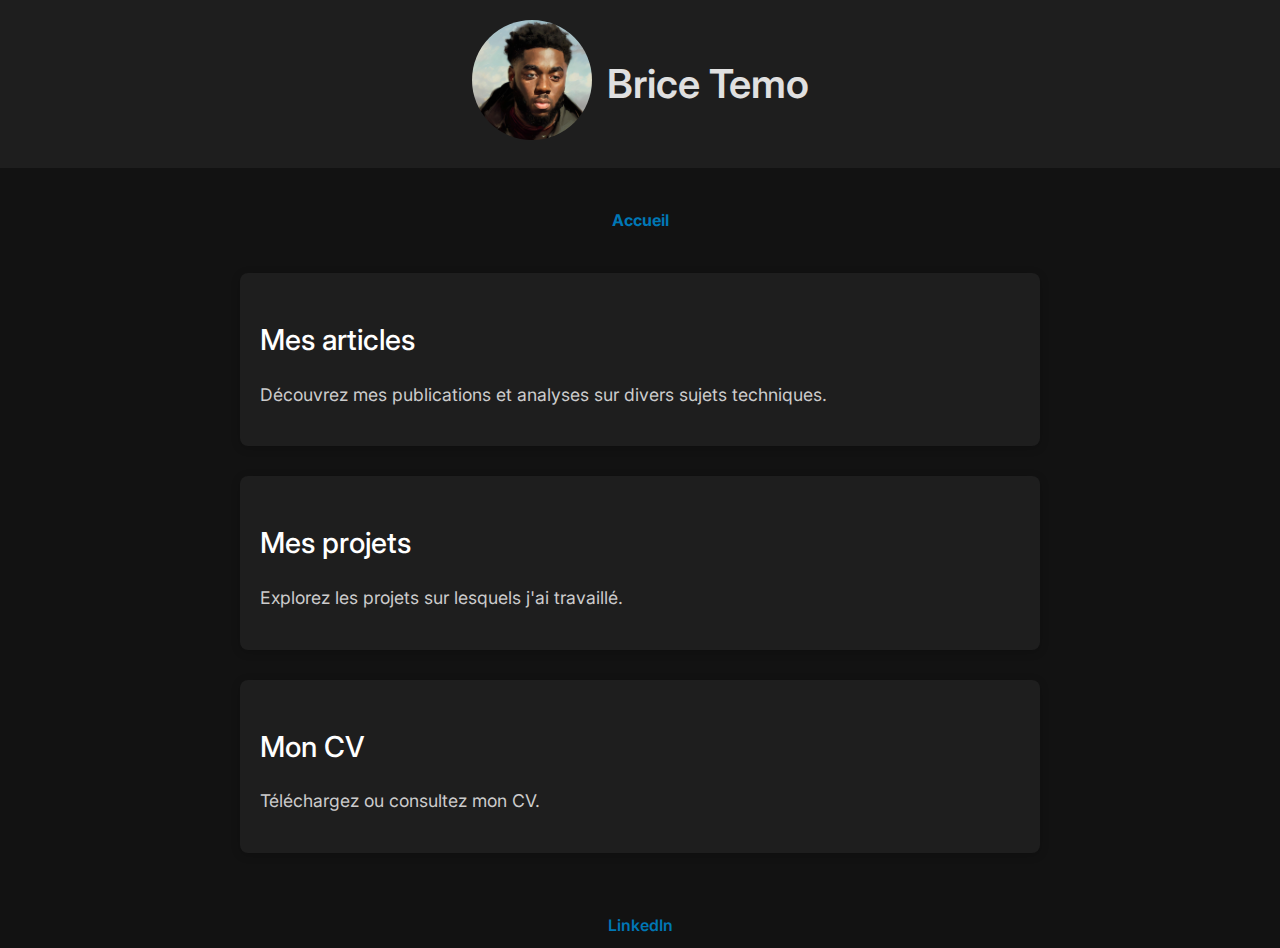
<file: index.html>
<!DOCTYPE html>
<html lang="fr">
<head>
    <meta charset="UTF-8">
    <meta name="viewport" content="width=device-width, initial-scale=1.0">
    <title>Brice - Blog</title>
    <style>
        /* Importation des polices Google Fonts */
        @import url('https://fonts.googleapis.com/css2?family=Inter:wght@300;400;600&display=swap');

        /* Style global du body */
        body {
            font-family: 'Inter', sans-serif;
            margin: 0;
            padding: 0;
            background-color: #121212;
            color: #e0e0e0;
            line-height: 1.6;
        }

        /* Header stylisé en noir avec photo et texte centré */
        header {
            background-color: #1E1E1E;
            color: white;
            text-align: center;
            padding: 20px 0;
            margin-bottom: 30px;
            display: flex;
            justify-content: center;
            align-items: center;
        }

        /* Style de la photo de profil dans le header */
        .profile-pic {
            width: 120px;
            height: 120px;
            border-radius: 50%;
            object-fit: cover;
            margin-right: 15px; /* Espace entre l'image et le texte */
            cursor: pointer; /* Indique que l'image est cliquable */
        }

        /* Style du nom */
        .header-title {
            font-size: 2.5em; /* Taille de la police du nom */
            font-weight: 600;
            color: #e0e0e0; /* Couleur gris pour le texte */
            text-decoration: none; /* Pas de soulignement */
            cursor: pointer; /* Indique que le texte est cliquable */
        }

        /* Style du fil d'Ariane */
        .breadcrumb {
            margin: 0 auto 30px; /* Marge inférieure pour espacer du contenu principal */
            max-width: 800px; /* Même largeur que le contenu principal */
            color: #e0e0e0; /* Couleur du texte */
            font-size: 1em; /* Taille de la police */
            text-align: center; /* Centre le texte */
            padding: 10px 0; /* Ajout d'un padding vertical pour espacer le texte */
        }

        .breadcrumb a {
            color: #CCCCCC; /* Couleur d'Accueil */
            text-decoration: none;
            transition: color 0.3s ease; /* Transition douce pour le changement de couleur */
            font-size: 1em; /* S'assurer que la taille de police est la même */
        }

        .breadcrumb a:last-child {
            color: #0077b5; /* Couleur de "Mes articles" */
            font-weight: bold; /* Écriture en gras */
        }

        .breadcrumb a:hover {
            color: red; /* Changement de couleur au survol */
            text-decoration: underline; /* Surlignement au survol */
        }

        /* Style principal du contenu */
        main {
            max-width: 800px;
            margin: 0 auto;
            padding: 0 20px;
        }

        /* Style des blocs cliquables (articles) */
        .content-box {
            margin-bottom: 30px;
            padding: 20px;
            background-color: #1E1E1E;
            border-radius: 8px;
            box-shadow: 0px 2px 10px rgba(0, 0, 0, 0.2);
            transition: transform 0.3s ease, box-shadow 0.3s ease;
            cursor: pointer;
        }

        .content-box:hover {
            transform: translateY(-5px);
            box-shadow: 0px 4px 15px rgba(0, 0, 0, 0.3);
        }

        /* Style des titres des blocs */
        .content-box h2 {
            color: #FFFFFF;
            font-size: 1.8em;
            margin-bottom: 10px;
            font-weight: 500;
        }

        .content-box p {
            font-size: 1.1em;
            color: #CCCCCC;
        }

        /* Style du footer avec lien LinkedIn */
        footer {
            text-align: center;
            padding: 10px 0;
            margin-top: 50px;
            font-size: 0.9em;
        }

        /* Logo et lien LinkedIn */
        footer a {
            color: #0077b5;
            text-decoration: none;
            font-size: 1.1em;
            font-weight: 600;
            display: flex;
            justify-content: center;
            align-items: center;
        }

        /* Style du logo LinkedIn */
        footer img {
            width: 20px;
            height: 20px;
            margin-right: 8px;
        }

        footer a:hover {
            text-decoration: underline;
        }

        /* Media queries pour rendre la page responsive */
        @media (max-width: 768px) {
            header {
                padding: 20px 0;
                font-size: 2em; /* Réduire la taille de la police dans le header */
            }

            .profile-pic {
                width: 100px;
                height: 100px;
            }

            .header-title {
                font-size: 1.8em; /* Réduire la taille du nom */
            }

            .content-box h2 {
                font-size: 1.6em;
            }

            .content-box p {
                font-size: 1em;
            }
        }

        @media (max-width: 480px) {
            header {
                padding: 15px 0;
                font-size: 1.6em; /* Réduire encore plus pour les petits écrans */
            }

            .profile-pic {
                width: 90px;
                height: 90px;
            }

            .header-title {
                font-size: 1.6em; /* Réduire la taille du nom */
            }

            .content-box {
                padding: 15px;
            }

            .content-box h2 {
                font-size: 1.4em;
            }

            .content-box p {
                font-size: 1em;
            }

            footer a {
                font-size: 1em;
            }
        }
    </style>
</head>
<body>

    <header>
        <!-- Ajoute un lien sur la photo de profil et le nom -->
        <a href="../brisko237.github.io/">
            <img src="images/photo.jpg" alt="Brice Temo" class="profile-pic">
        </a>
        <a href="../brisko237.github.io/" class="header-title">Brice Temo</a>
    </header>

    <!-- Fil d'Ariane -->
    <nav class="breadcrumb">
        <a href="../brisko237.github.io/">Accueil</a>
    </nav>

    <main>
        <!-- Bloc pour "Mes articles" -->
        <div class="content-box" onclick="window.location.href='articles.html';">
            <h2>Mes articles</h2>
            <p>Découvrez mes publications et analyses sur divers sujets techniques.</p>
        </div>

        <!-- Bloc pour "Mes projets" -->
        <div class="content-box" onclick="window.location.href='projets.html';">
            <h2>Mes projets</h2>
            <p>Explorez les projets sur lesquels j'ai travaillé.</p>
        </div>

        <!-- Bloc pour "Mon CV" -->
        <div class="content-box" onclick="window.location.href='images/CV.pdf';">
            <h2>Mon CV</h2>
            <p>Téléchargez ou consultez mon CV.</p>
        </div>
    </main>

    <footer>
        <a href="https://linkedin.com/in/iamskyze" target="_blank">
            LinkedIn
        </a>
    </footer>

</body>
</html>
</file>
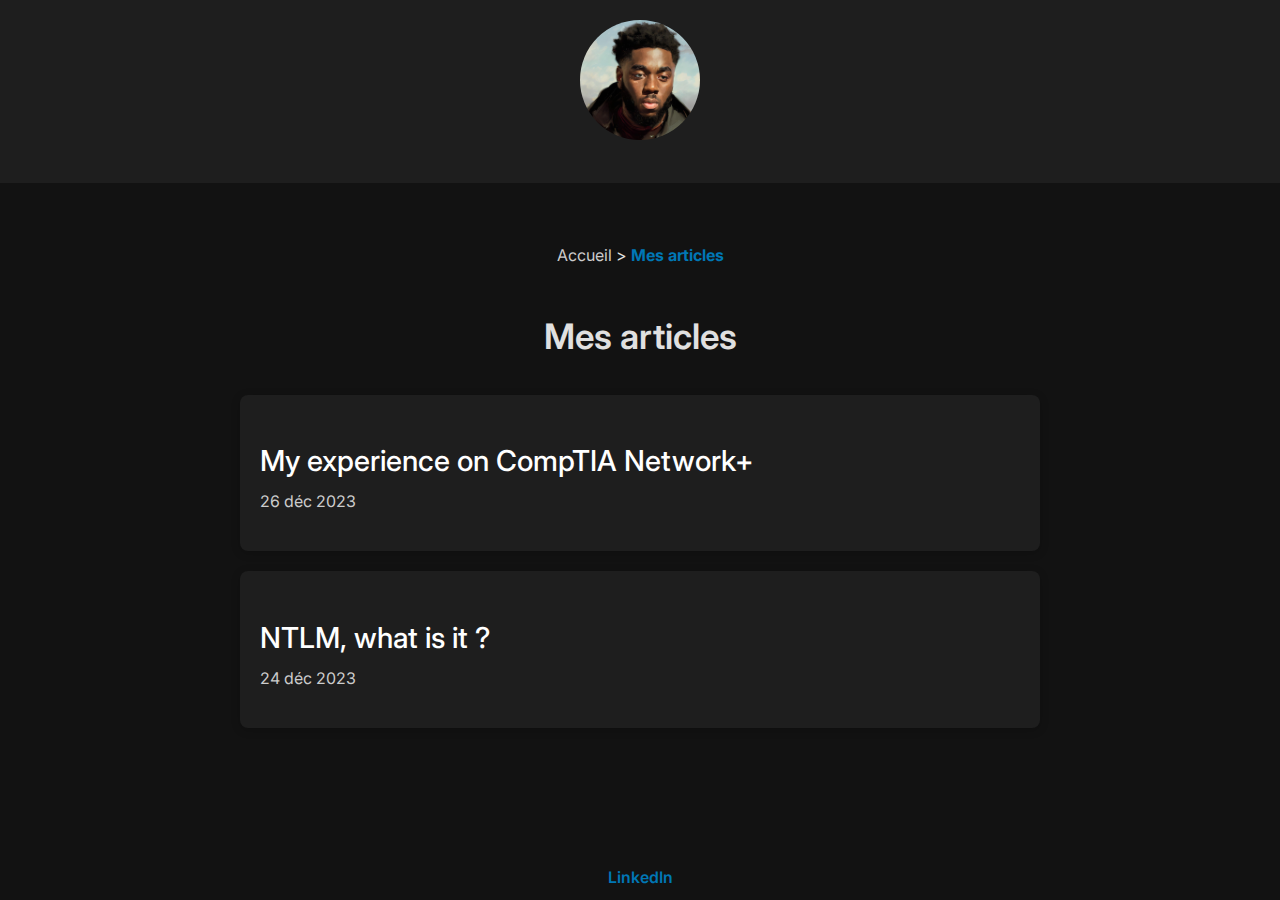
<file: articles.html>
<!DOCTYPE html>
<html lang="fr">
<head>
    <meta charset="UTF-8">
    <meta name="viewport" content="width=device-width, initial-scale=1.0">
    <title>Brice - Mes Articles</title>
    <style>
        /* Importation des polices Google Fonts */
        @import url('https://fonts.googleapis.com/css2?family=Inter:wght@300;400;600&display=swap');

        /* Style global du body */
        body {
            font-family: 'Inter', sans-serif;
            margin: 0;
            padding: 0;
            background-color: #121212;
            color: #e0e0e0;
            line-height: 1.6;
            display: flex;
            flex-direction: column;
            min-height: 100vh; /* S'assure que le body prend 100% de la hauteur */
        }

        /* Main prend tout l'espace disponible, pour pousser le footer en bas */
        main {
            flex: 1;
        }

        /* Style du header */
        header {
            background-color: #1E1E1E;
            color: white;
            text-align: center;
            padding: 20px 0; /* Réduction du padding */
            display: flex;
            flex-direction: column;
            align-items: center;
        }

        /* Style de la photo de profil dans le header */
        .profile-pic {
            width: 120px; /* Taille de la photo */
            height: 120px;
            border-radius: 50%;
            object-fit: cover;
            margin-bottom: 15px; /* Espace sous la photo */
            cursor: pointer; /* Change le curseur pour indiquer que c'est cliquable */
        }

        /* Section des articles */
        .articles-section {
            max-width: 800px;
            margin: 50px auto;
            padding: 0 20px;
        }

        /* Titre "Mes articles" aligné au centre */
        .articles-title {
            text-align: center;
            font-size: 2.2em;
            font-weight: 600;
            margin-bottom: 30px;
        }

        /* Style du fil d'Ariane */
        .breadcrumb {
            margin: 0 auto 30px; /* Marge inférieure pour espacer du contenu principal */
            max-width: 800px; /* Même largeur que le contenu principal */
            color: #e0e0e0; /* Couleur du texte */
            font-size: 1em; /* Taille de la police */
            text-align: center; /* Centre le texte */
            padding: 10px 0; /* Ajout d'un padding vertical pour espacer le texte */
        }

        .breadcrumb a {
            color: #CCCCCC; /* Couleur d'Accueil */
            text-decoration: none;
            transition: color 0.3s ease; /* Transition douce pour le changement de couleur */
        }

        .breadcrumb a:last-child {
            color: #0077b5; /* Couleur de "Mes articles" */
            font-weight: bold; /* Écriture en gras */
        }

        .breadcrumb a:hover {
            color: red; /* Changement de couleur au survol */
            text-decoration: underline; /* Surlignement au survol */
        }

        /* Style des bulles d'articles */
        .article-box {
            background-color: #1E1E1E;
            padding: 20px;
            margin-bottom: 20px;
            border-radius: 8px;
            box-shadow: 0px 2px 10px rgba(0, 0, 0, 0.2);
            transition: transform 0.3s ease, box-shadow 0.3s ease;
            cursor: pointer;
        }

        .article-box:hover {
            transform: translateY(-5px);
            box-shadow: 0px 4px 15px rgba(0, 0, 0, 0.3);
        }

        /* Titre des articles */
        .article-box h2 {
            color: #FFFFFF;
            font-size: 1.8em;
            margin-bottom: 5px;
            font-weight: 500;
        }

        /* Date des articles */
        .article-box p.date {
            color: #CCCCCC;
            font-size: 1em;
            margin-top: 0;
        }

        /* Style du footer fixé en bas de la page */
        footer {
            text-align: center;
            padding: 10px 0;
            font-size: 0.9em;
            background-color: #121212;
        }

        footer a {
            color: #0077b5;
            text-decoration: none;
            font-size: 1.1em;
            font-weight: 600;
        }

        footer a:hover {
            text-decoration: underline;
        }

        /* Media queries pour rendre la page responsive */
        @media (max-width: 768px) {
            .articles-title {
                font-size: 1.8em;
            }

            .article-box h2 {
                font-size: 1.6em;
            }
        }

        @media (max-width: 480px) {
            .articles-title {
                font-size: 1.6em;
            }

            .article-box h2 {
                font-size: 1.4em;
            }
        }
    </style>
</head>
<body>

    <header>
        <!-- Ajoute ta photo de profil ici avec lien vers la page d'accueil -->
        <a href="../brisko237.github.io/">
            <img src="images/photo.jpg" alt="Brice Temo" class="profile-pic">
        </a>
    </header>

    <main>
        <section class="articles-section">
            <!-- Fil d'Ariane -->
            <nav class="breadcrumb">
                <a href="../brisko237.github.io/">Accueil</a> > <a href="articles.html">Mes articles</a>
            </nav>

            <!-- Titre des articles centré -->
            <h1 class="articles-title">Mes articles</h1>

            <!-- Première bulle d'article -->
            <div class="article-box" onclick="window.location.href='articles/my-experience-on-comptia-network-plus.html';">
                <h2>My experience on CompTIA Network+</h2>
                <p class="date">26 déc 2023</p>
            </div>

            <!-- Deuxième bulle d'article -->
            <div class="article-box" onclick="window.location.href='articles/ntlm-what-is-it.html';">
                <h2>NTLM, what is it ?</h2>
                <p class="date">24 déc 2023</p>
            </div>
        </section>
    </main>

    <footer>
        <a href="https://linkedin.com/in/iamskyze" target="_blank">
            LinkedIn
        </a>
    </footer>

</body>
</html>
</file>
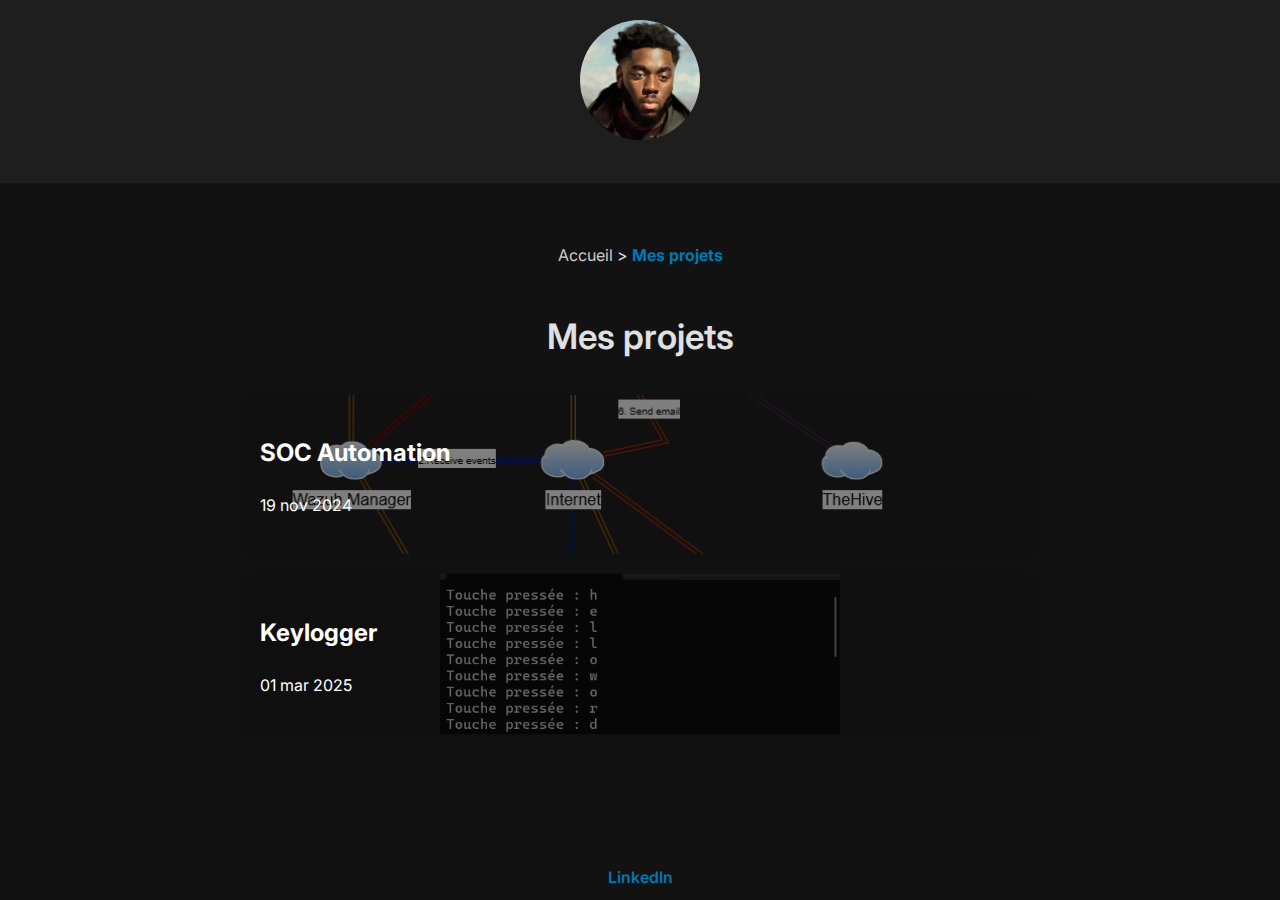
<file: projets.html>
<!DOCTYPE html>
<html lang="fr">
<head>
    <meta charset="UTF-8">
    <meta name="viewport" content="width=device-width, initial-scale=1.0">
    <title>Brice - Mes projets</title>
    <style>
        @import url('https://fonts.googleapis.com/css2?family=Inter:wght@300;400;600&display=swap');

        body {
            font-family: 'Inter', sans-serif;
            margin: 0;
            padding: 0;
            background-color: #121212;
            color: #e0e0e0;
            line-height: 1.6;
            display: flex;
            flex-direction: column;
            min-height: 100vh;
        }

        main {
            flex: 1;
        }

        header {
            background-color: #1E1E1E;
            color: white;
            text-align: center;
            padding: 20px 0;
            display: flex;
            flex-direction: column;
            align-items: center;
        }

        .profile-pic {
            width: 120px;
            height: 120px;
            border-radius: 50%;
            object-fit: cover;
            margin-bottom: 15px;
            cursor: pointer;
        }

        .projets-section {
            max-width: 800px;
            margin: 50px auto;
            padding: 0 20px;
        }

        .projets-title {
            text-align: center;
            font-size: 2.2em;
            font-weight: 600;
            margin-bottom: 30px;
        }

        .breadcrumb {
            margin: 0 auto 30px;
            max-width: 800px;
            color: #e0e0e0;
            font-size: 1em;
            text-align: center;
            padding: 10px 0;
        }

        .breadcrumb a {
            color: #CCCCCC;
            text-decoration: none;
            transition: color 0.3s ease;
        }

        .breadcrumb a:last-child {
            color: #0077b5;
            font-weight: bold;
        }

        .breadcrumb a:hover {
            color: red;
            text-decoration: underline;
        }

        .projet-box {
            background-color: #1E1E1E;
            background-size: cover;
            background-position: center;
            background-repeat: no-repeat;
            padding: 20px;
            margin-bottom: 20px;
            border-radius: 8px;
            box-shadow: 0px 2px 10px rgba(0, 0, 0, 0.2);
            position: relative;
            overflow: hidden;
            transition: transform 0.3s ease, box-shadow 0.3s ease;
            cursor: pointer;
            color: #FFFFFF;
        }

        .projet-box::before {
            content: "";
            position: absolute;
            top: 0;
            left: 0;
            width: 100%;
            height: 100%;
            background: rgba(0, 0, 0, 0.5);
            z-index: 1;
        }

        .projet-box h2, .projet-box p {
            position: relative;
            z-index: 2;
        }

        .projet-box:hover {
            transform: translateY(-5px);
            box-shadow: 0px 4px 15px rgba(0, 0, 0, 0.3);
        }

        footer {
            text-align: center;
            padding: 10px 0;
            font-size: 0.9em;
            background-color: #121212;
        }

        footer a {
            color: #0077b5;
            text-decoration: none;
            font-size: 1.1em;
            font-weight: 600;
        }

        footer a:hover {
            text-decoration: underline;
        }

        @media (max-width: 768px) {
            .projets-title {
                font-size: 1.8em;
            }

            .projet-box h2 {
                font-size: 1.6em;
            }
        }

        @media (max-width: 480px) {
            .projets-title {
                font-size: 1.6em;
            }

            .projet-box h2 {
                font-size: 1.4em;
            }
        }
    </style>
</head>
<body>

    <header>
        <a href="../brisko237.github.io/">
            <img src="images/photo.jpg" alt="Brice Temo" class="profile-pic">
        </a>
    </header>

    <main>
        <section class="projets-section">
            <nav class="breadcrumb">
                <a href="../brisko237.github.io/">Accueil</a> > <a href="projets.html">Mes projets</a>
            </nav>

            <h1 class="projets-title">Mes projets</h1>

            <div class="projet-box" style="background-image: url('images/soc-automation.png');background-size: 100%; background-position: right;" onclick="window.location.href='projets/soc-automation/soc-automation.html';">
                <h2>SOC Automation</h2>
                <p class="date">19 nov 2024</p>
            </div>

            <div class="projet-box" style="background-image: url('images/keylogger/finalkeylogger.png'); background-size: 50%; background-position: center;" onclick="window.location.href='projets/keylogger/keylogger.html';"
                                    onclick="window.location.href='';">
                <h2>Keylogger</h2>
                <p class="date">01 mar 2025</p>
            </div>
        </section>
    </main>

    <footer>
        <a href="https://linkedin.com/in/iamskyze" target="_blank">
            LinkedIn
        </a>
    </footer>

</body>
</html>
</file>
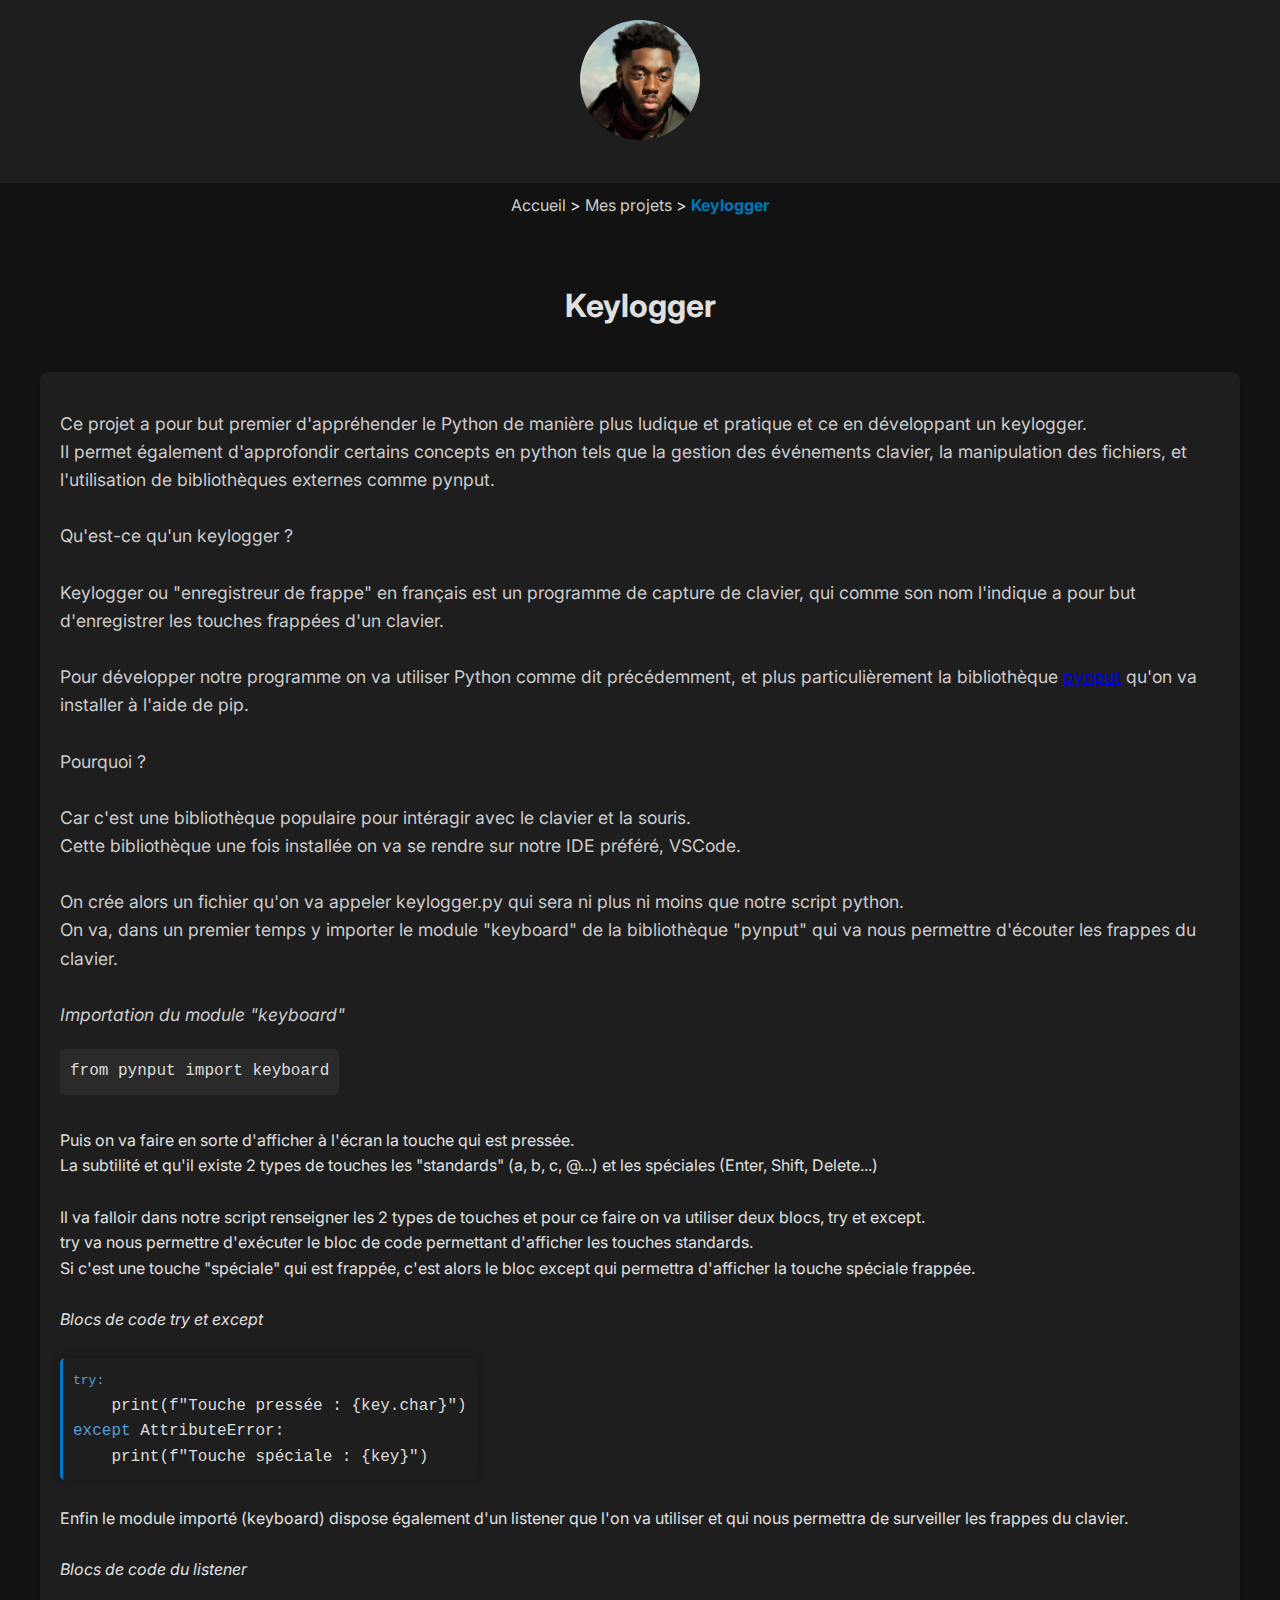
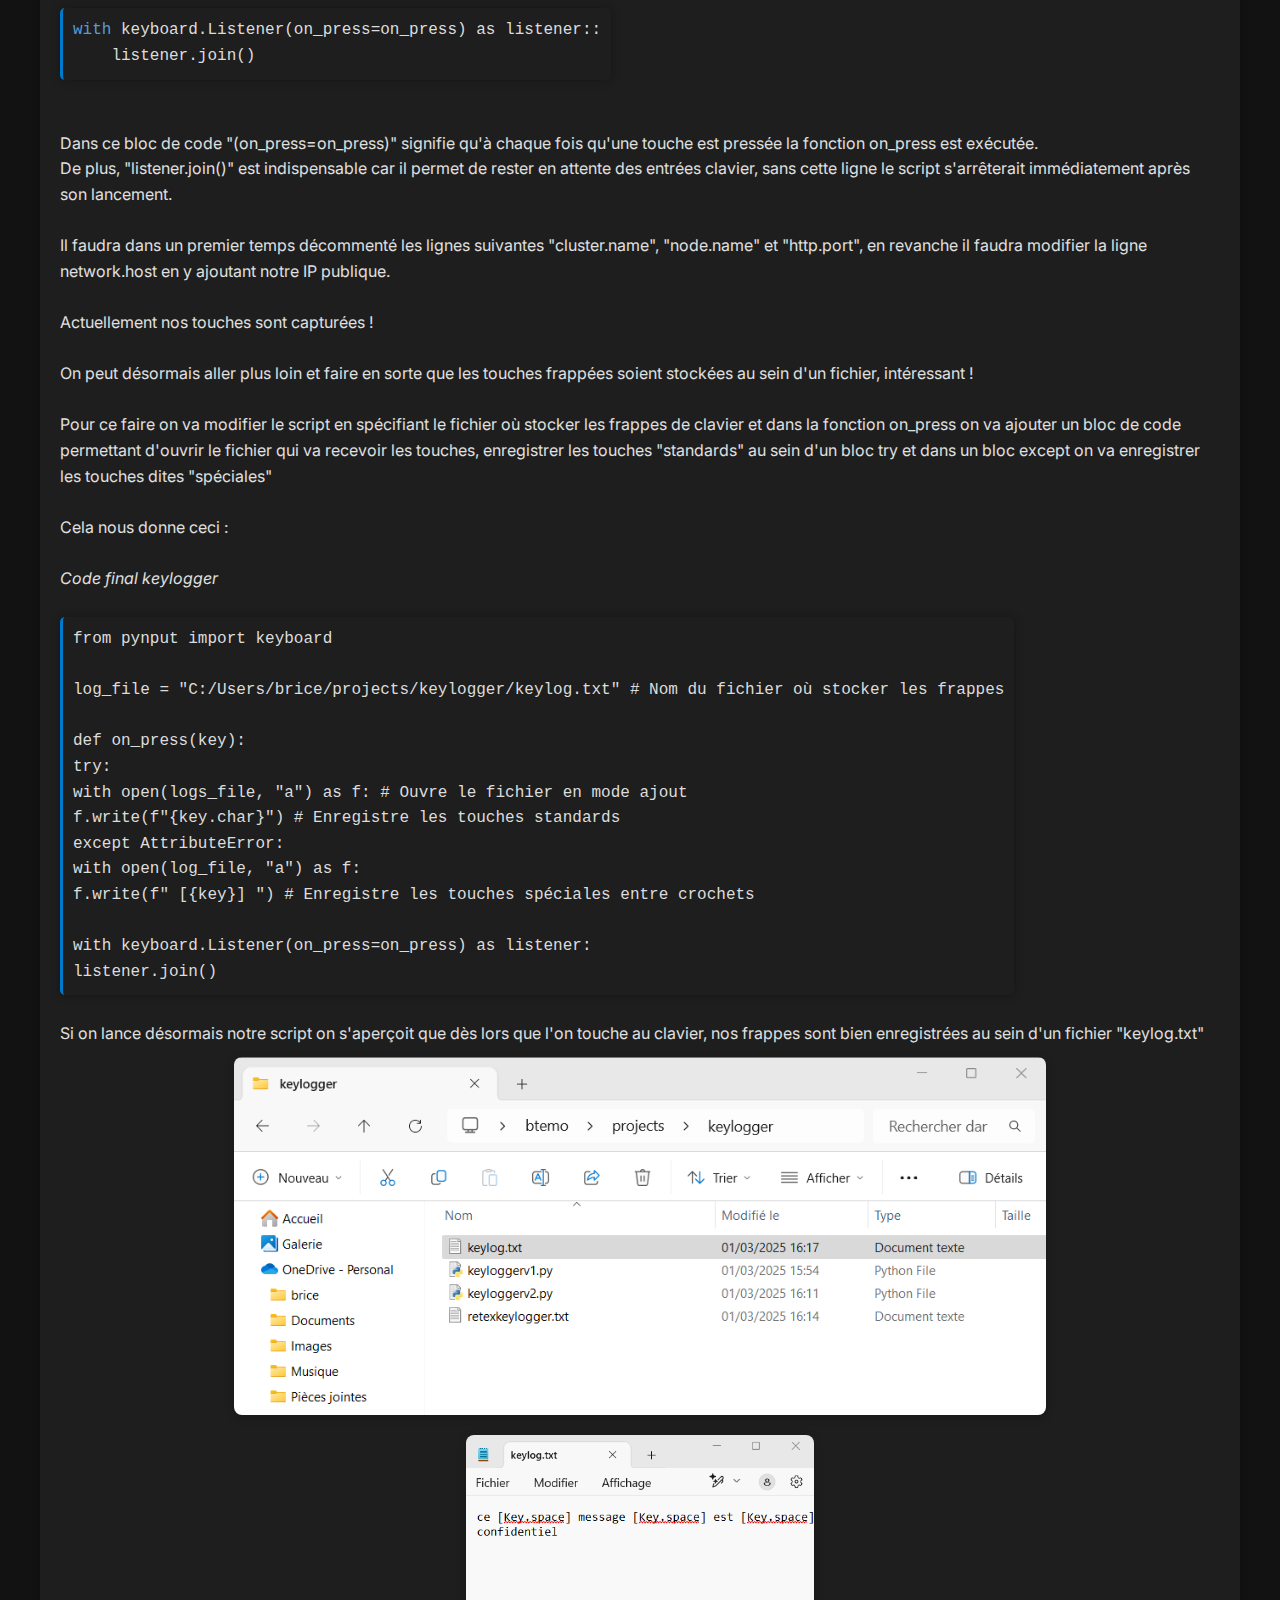
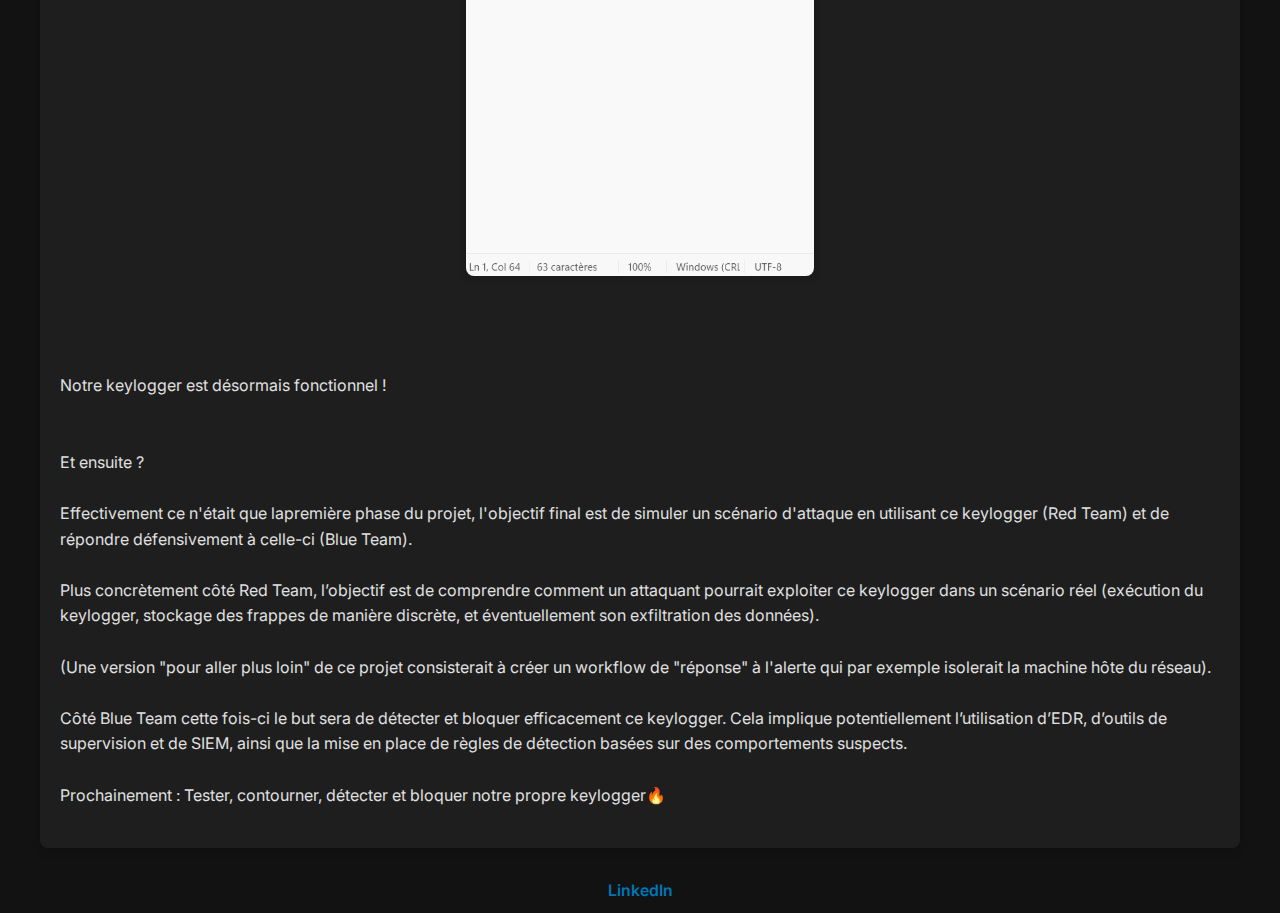
<file: projets/keylogger/keylogger.html>
<!DOCTYPE html>
<html lang="fr">
<head>
    <meta charset="UTF-8">
    <meta name="viewport" content="width=device-width, initial-scale=1.0">
    <title>Keylogger</title>
    <style>
        @import url('https://fonts.googleapis.com/css2?family=Inter:wght@300;400;600&display=swap');

        body {
            font-family: 'Inter', sans-serif;
            margin: 0;
            padding: 0;
            background-color: #121212;
            color: #e0e0e0;
            line-height: 1.6;
            display: flex;
            flex-direction: column;
            min-height: 100vh;
        }

        main {
            flex: 1;
            padding: 20px;
            max-width: 1200px; /* Augmentation de la largeur max */
            margin: 0 auto;
        }

        header {
            background-color: #1E1E1E;
            color: white;
            text-align: center;
            padding: 20px 0;
            display: flex;
            flex-direction: column;
            align-items: center;
        }

        .profile-pic {
            width: 120px;
            height: 120px;
            border-radius: 50%;
            object-fit: cover;
            margin-bottom: 15px;
            cursor: pointer;
        }

        .terminal {
            background-color: #2a2a2a;
            color: #dcdcdc;
            font-family: 'Courier New', Courier, monospace;
            padding: 10px;
            border-radius: 5px;
            overflow-x: auto;
            display: inline-block;  /* Cette propriété permet de rendre le terminal "en ligne" */
            width: auto;  /* La largeur s'ajuste au contenu */
            max-width: 100%;  /* Empêche qu'il dépasse 100% de la largeur de son parent */
        }

        .breadcrumb {
            margin: 0 auto 30px;
            max-width: 1200px; /* Augmentation pour correspondre */
            color: #e0e0e0;
            font-size: 1em;
            text-align: center;
            padding: 10px 0;
            overflow-wrap: break-word;
            word-break: break-word;
        }

        .breadcrumb a {
            color: #CCCCCC;
            text-decoration: none;
            transition: color 0.01s ease;
        }

        .breadcrumb a:last-child {
            color: #0077b5;
            font-weight: bold;
        }

        .breadcrumb a:hover {
            color: red;
            text-decoration: underline;
        }

        .breadcrumb a:last-child:hover {
            color: red;
        }

        .article-content {
            background-color: #1E1E1E;
            padding: 20px;
            border-radius: 8px;
            box-shadow: 0px 2px 10px rgba(0, 0, 0, 0.2);
        }

        .article-content h2 {
            font-size: 1.8em;
            margin-bottom: 15px;
            color: #FFFFFF;
        }

        .article-content p {
            font-size: 1.1em;
            color: #CCCCCC;
            margin-bottom: 20px;
        }

        .article-content img {
            width: 100%; /* Images fluides */
            height: auto;
            border-radius: 8px;
            margin: 20px 0;
            box-shadow: 0px 2px 10px rgba(0, 0, 0, 0.2);
        }

        .quote-container {
            max-width: 1100px; /* Alignement avec l'élargissement */
            margin: 40px auto;
            padding: 20px;
            background-color: #333333;
            color: #dcdcdc;
            font-size: 1.2em;
            font-style: italic;
            border-left: 5px solid #0077b5;
            border-radius: 8px;
            position: relative;
        }

        .quote-container::before, .quote-container::after {
            content: "“";
            font-size: 2em;
            color: #0077b5;
            position: absolute;
            font-weight: bold;
        }

        .quote-container::before {
            top: -10px;
            left: 10px;
        }

        .quote-container::after {
            content: "”";
            bottom: -10px;
            right: 10px;
        }

        footer {
            text-align: center;
            padding: 10px 0;
            font-size: 0.9em;
        }

        footer a {
            color: #0077b5;
            text-decoration: none;
            font-size: 1.1em;
            font-weight: 600;
        }

        footer a:hover {
            text-decoration: underline;
        }

        /* Media queries */
        @media (max-width: 1024px) {
            .article-content, .breadcrumb, main {
                max-width: 90%;
                padding: 15px;
            }

            .article-content h2 {
                font-size: 1.5em;
            }
        }

        @media (max-width: 768px) {
            header {
                padding: 15px;
            }

            .article-content {
                padding: 15px;
            }

            .breadcrumb {
                font-size: 0.9em;
                padding: 5px;
            }

            .article-content h2 {
                font-size: 1.3em;
            }

            img {
                width: 100%;
                height: auto;
            }
        }

        @media (max-width: 480px) {
            header {
                font-size: 1.5em;
                padding: 10px;
            }

            .breadcrumb {
                font-size: 0.8em;
                padding: 5px;
            }

            .profile-pic {
                width: 80px;
                height: 80px;
            }

            .article-content h2 {
                font-size: 1.2em;
            }

            .quote-container {
                font-size: 1em;
            }
        }
        .vscode-container {
            background-color: #1e1e1e; /* Fond sombre VSCode */
            padding: 10px;
            border-radius: 5px;
            display: inline-block;
            font-family: 'Consolas', 'Courier New', monospace;
            color: #dcdcdc; /* Couleur du texte */
            box-shadow: 0 0 10px rgba(0, 0, 0, 0.3);
            border-left: 3px solid #007acc; /* Bordure bleue VSCode */
        }

        /* Style spécifique à la coloration syntaxique */
        .keyword {
            color: #569CD6; /* Couleur des mots-clés */
        }
        .module {
            color: #DCDCAA; /* Couleur des modules */
        }
    </style>
</head>
<body>

    <header>
        <a href="../../../brisko237.github.io/">
            <img src="../../images/photo.jpg" alt="Brice Temo" class="profile-pic">
        </a>
    </header>

    <nav class="breadcrumb">
        <a href="../../brisko237.github.io/">Accueil</a> > <a href="../../projets.html">Mes projets</a> > <a href="keylogger.html">Keylogger</a>
    </nav>       
    <h1 style="text-align: center;">Keylogger</h1>
    <main>
        <section class="article-content">
            <p>Ce projet a pour but premier d'appréhender le Python de manière plus ludique et pratique et ce en développant un keylogger.
            <br>Il permet également d'approfondir certains concepts en python tels que la gestion des événements clavier, la manipulation des fichiers, et l'utilisation de bibliothèques externes comme pynput.
            <br><br>Qu'est-ce qu'un keylogger ?
            <br><br>Keylogger ou "enregistreur de frappe" en français est un programme de capture de clavier, qui comme son nom l'indique a pour but  d'enregistrer les touches frappées d'un clavier.
            <br><br>Pour développer notre programme on va utiliser Python comme dit précédemment, et plus particulièrement la bibliothèque <a href="https://pypi.org/project/pynput/#description" target="_blank">pynput</a> qu'on va installer à l'aide de pip.
            <br><br>Pourquoi ? 
            <br><br>Car c'est une bibliothèque populaire pour intéragir avec le clavier et la souris.
            <br>Cette bibliothèque une fois installée on va se rendre sur notre IDE préféré, VSCode.
            <br><br>On crée alors un fichier qu'on va appeler keylogger.py qui sera ni plus ni moins que notre script python.
            <br> On va, dans un premier temps y importer le module "keyboard" de la bibliothèque "pynput" qui va nous permettre d'écouter les frappes du clavier.
            
            <br><br><i>Importation du module "keyboard"</i>
            <br><div class="terminal">from pynput import keyboard            </div>
            <br><br>Puis on va faire en sorte d'afficher à l'écran la touche qui est pressée.
            <br>La subtilité et qu'il  existe 2 types de touches les "standards" (a, b, c, @...) et les spéciales (Enter, Shift, Delete...) 
            <br><br>Il va falloir dans notre script renseigner les 2 types de touches et pour ce faire on va utiliser deux blocs, try et except.
            <br>try va nous permettre d'exécuter le bloc de code permettant d'afficher les touches standards.
            <br>Si c'est une touche "spéciale" qui est frappée, c'est alors le bloc except qui permettra d'afficher la touche spéciale frappée.
            <br><br><i>Blocs de code try et except</i>
            <br><br><div class="vscode-container">
            <code><span class="keyword">try:</span></code> 
            <br><span class="module"></span>&nbsp;&nbsp;&nbsp;&nbsp;print(f"Touche pressée : {key.char}")</code>
            <br><span class="module"></span><span class="keyword">except</span> AttributeError:</code>
            <br><span class="module"></span>&nbsp;&nbsp;&nbsp;&nbsp;print(f"Touche spéciale : {key}")        </code>
            </div>
            <br><br>Enfin le module importé (keyboard) dispose également d'un listener que l'on va utiliser et qui nous permettra de surveiller les frappes du clavier.
            <br><br><i>Blocs de code du listener</i>
            <br><br><div class="vscode-container">
                <span class="module"></span><span class="keyword">with</span> keyboard.Listener(on_press=on_press) as listener::</code>
                <br><span class="module"></span>&nbsp;&nbsp;&nbsp;&nbsp;listener.join()</code>
                </div>
            <br><br><br>Dans ce bloc de code "(on_press=on_press)" signifie qu'à chaque fois qu'une touche est pressée la fonction on_press est exécutée.
            <br>De plus, "listener.join()" est indispensable car il permet de rester en attente des entrées clavier, sans cette ligne le script s'arrêterait immédiatement après son lancement.
            <br><br>Il faudra dans un premier temps décommenté les lignes suivantes "cluster.name", "node.name" et "http.port", en revanche il faudra modifier la ligne network.host en y ajoutant notre IP publique.
            <br><br>Actuellement nos touches sont capturées !
            <br><br>On peut désormais aller plus loin et faire en sorte que les touches frappées soient stockées au sein d'un fichier, intéressant !
            <br><br>Pour ce faire on va modifier le script en spécifiant le fichier où stocker les frappes de clavier et dans la fonction on_press on va ajouter un bloc de code permettant d'ouvrir le fichier qui va recevoir les touches, enregistrer les touches "standards" au sein d'un bloc try et dans un bloc except on va enregistrer les touches dites "spéciales"
            <br><br>Cela nous donne ceci :
            <br><br><i>Code final keylogger</i>
            <br><br><div class="vscode-container">
                <span class="module"></span>
                from pynput import keyboard
            <br><br>log_file = "C:/Users/brice/projects/keylogger/keylog.txt"  # Nom du fichier où stocker les frappes
                
            <br><br>def on_press(key):
            <br>    try:
            <br>        with open(logs_file, "a") as f:  # Ouvre le fichier en mode ajout 
            <br>            f.write(f"{key.char}")  # Enregistre les touches standards
            <br>    except AttributeError:
            <br>        with open(log_file, "a") as f:
            <br>            f.write(f" [{key}] ")  # Enregistre les touches spéciales entre crochets
            <br>
            <br>with keyboard.Listener(on_press=on_press) as listener:
            <br>    listener.join()
            </code>
            </div>
            <br><br>Si on lance désormais notre script on s'aperçoit que dès lors que l'on touche au clavier, nos frappes sont bien enregistrées au sein d'un fichier "keylog.txt"

            <img src="../../images/keylogger/keylogtxtfile.png" style="width: 70%; height: auto; margin: 10px auto; display: block;">
            <img src="../../images/keylogger/keylogtxt.png" style="width: 30%; height: auto; margin: 20px auto; display: block;">

            <br><br><br>Notre keylogger est désormais fonctionnel !
            <br><br><br>Et ensuite ?
            <br><br>Effectivement ce n'était que lapremière phase du projet, l'objectif final est de simuler un scénario d'attaque en utilisant ce keylogger (Red Team) et de répondre défensivement à celle-ci (Blue Team).
            <br><br>Plus concrètement côté Red Team, l’objectif est de comprendre comment un attaquant pourrait exploiter ce keylogger dans un scénario réel (exécution du keylogger, stockage des frappes de manière discrète, et éventuellement son exfiltration des données).

            <br><br>(Une version "pour aller plus loin" de ce projet consisterait à créer un workflow de "réponse" à l'alerte qui par exemple isolerait la machine hôte du réseau).
            <br><br>Côté Blue Team cette fois-ci le but sera de détecter et bloquer efficacement ce keylogger. Cela implique potentiellement l’utilisation d’EDR, d’outils de supervision et de SIEM, ainsi que la mise en place de règles de détection basées sur des comportements suspects.
            <br><br> Prochainement : Tester, contourner, détecter et bloquer notre propre keylogger🔥
        </p>
        
        </section>
    </main>

    <footer>
        <a href="https://linkedin.com/in/iamskyze" target="_blank">LinkedIn</a>
    </footer>
</body>
</html>
</file>
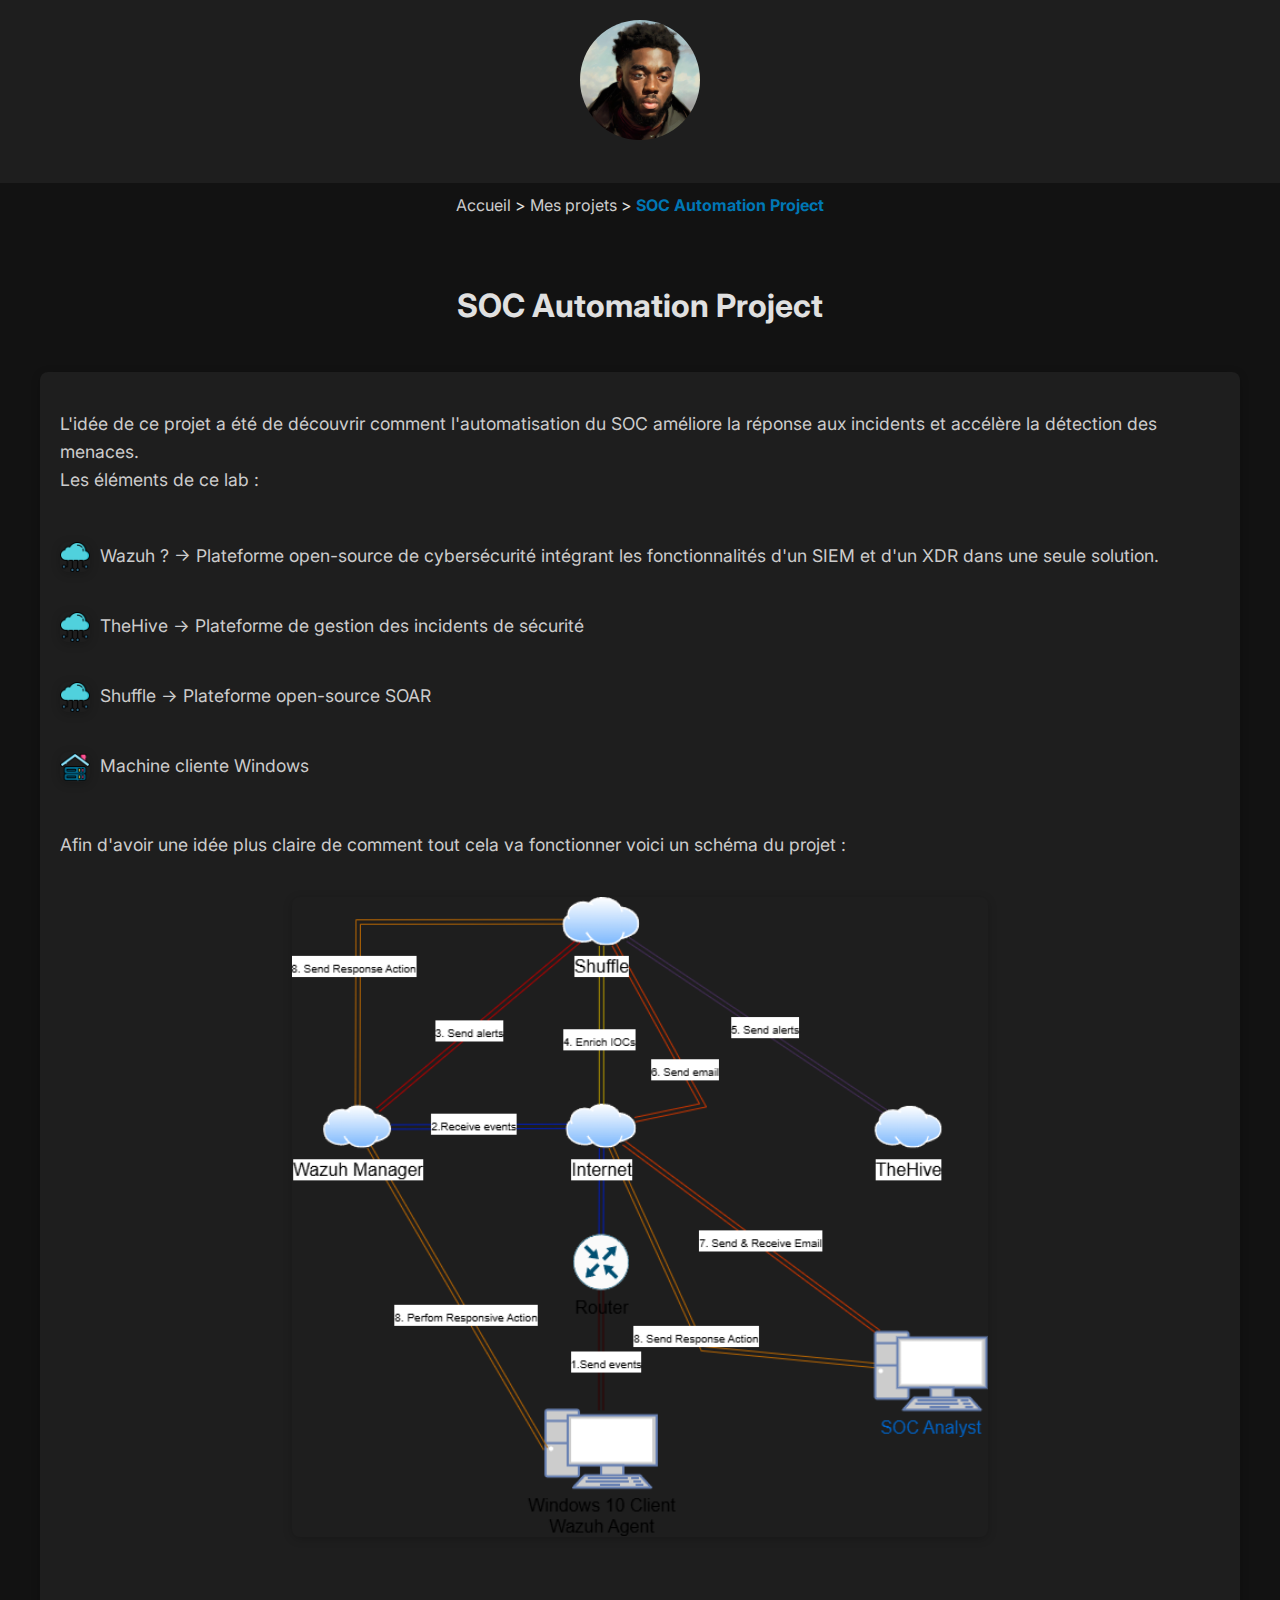
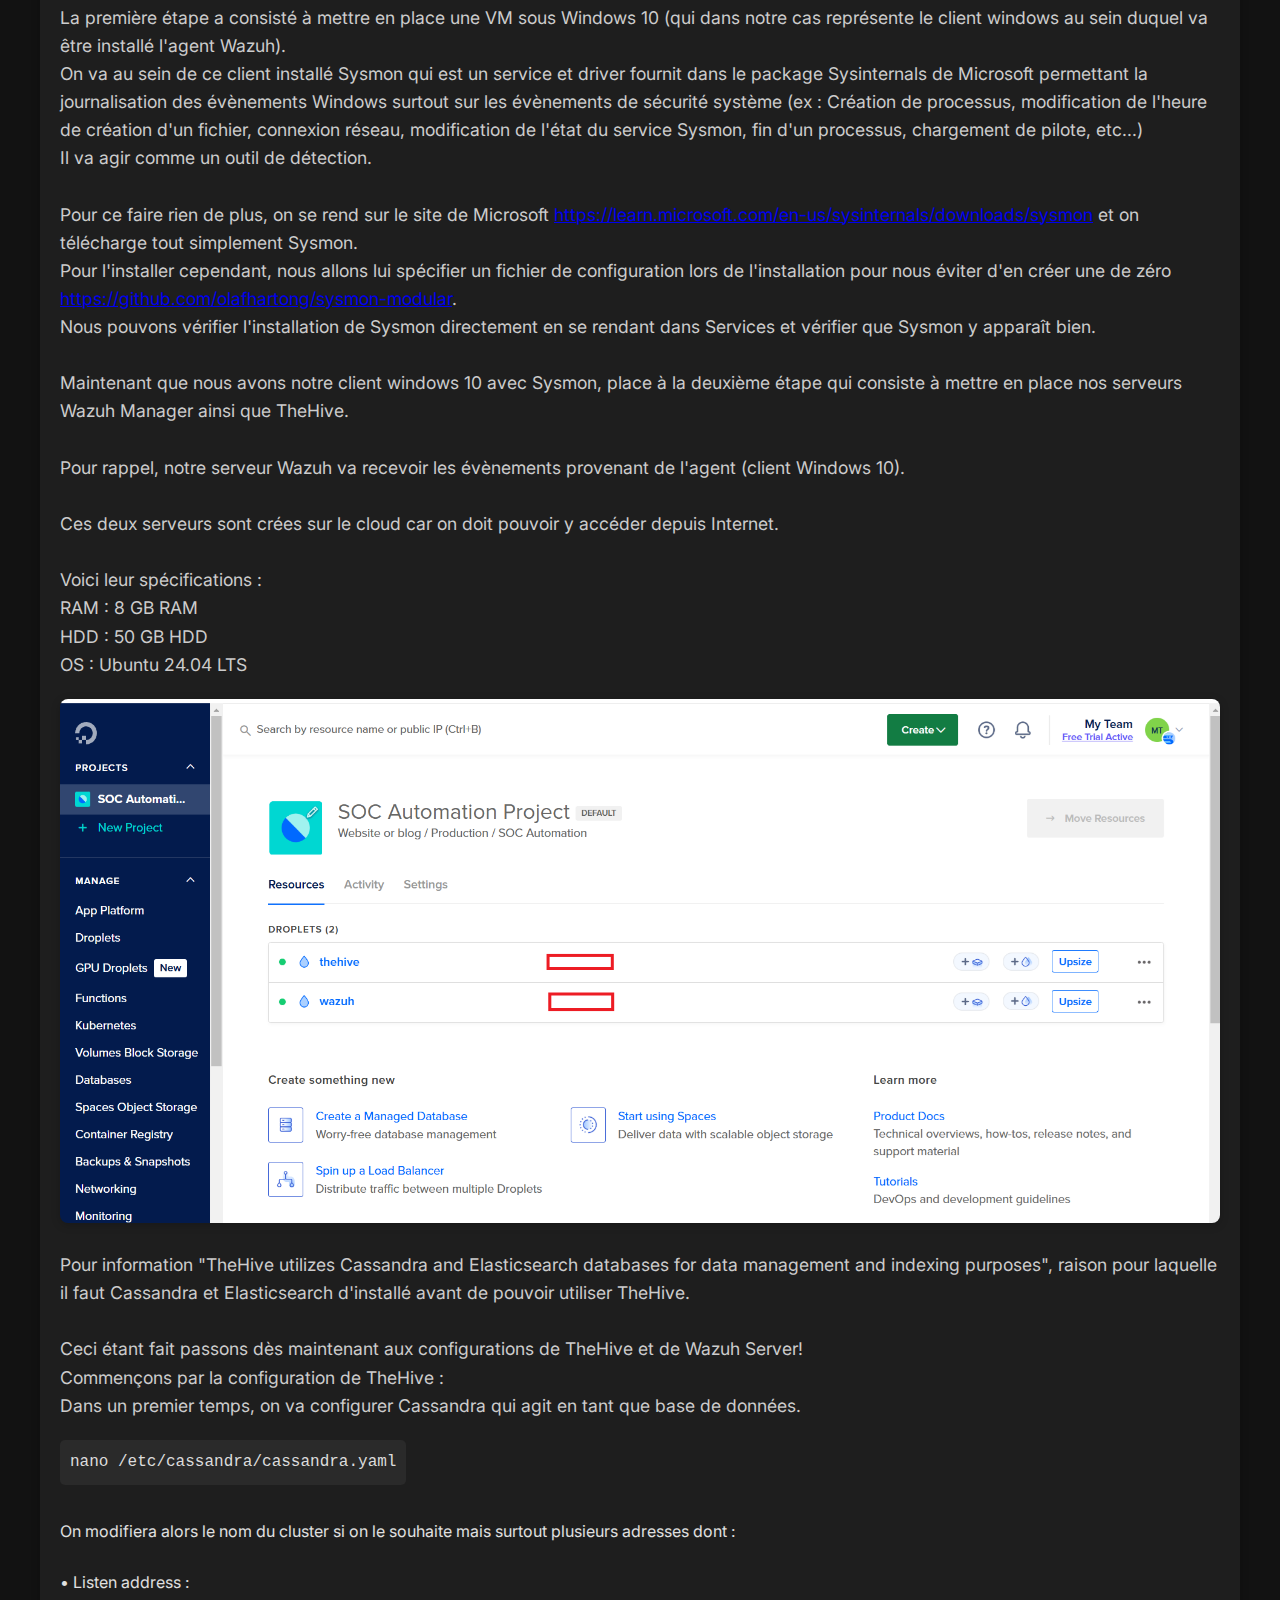
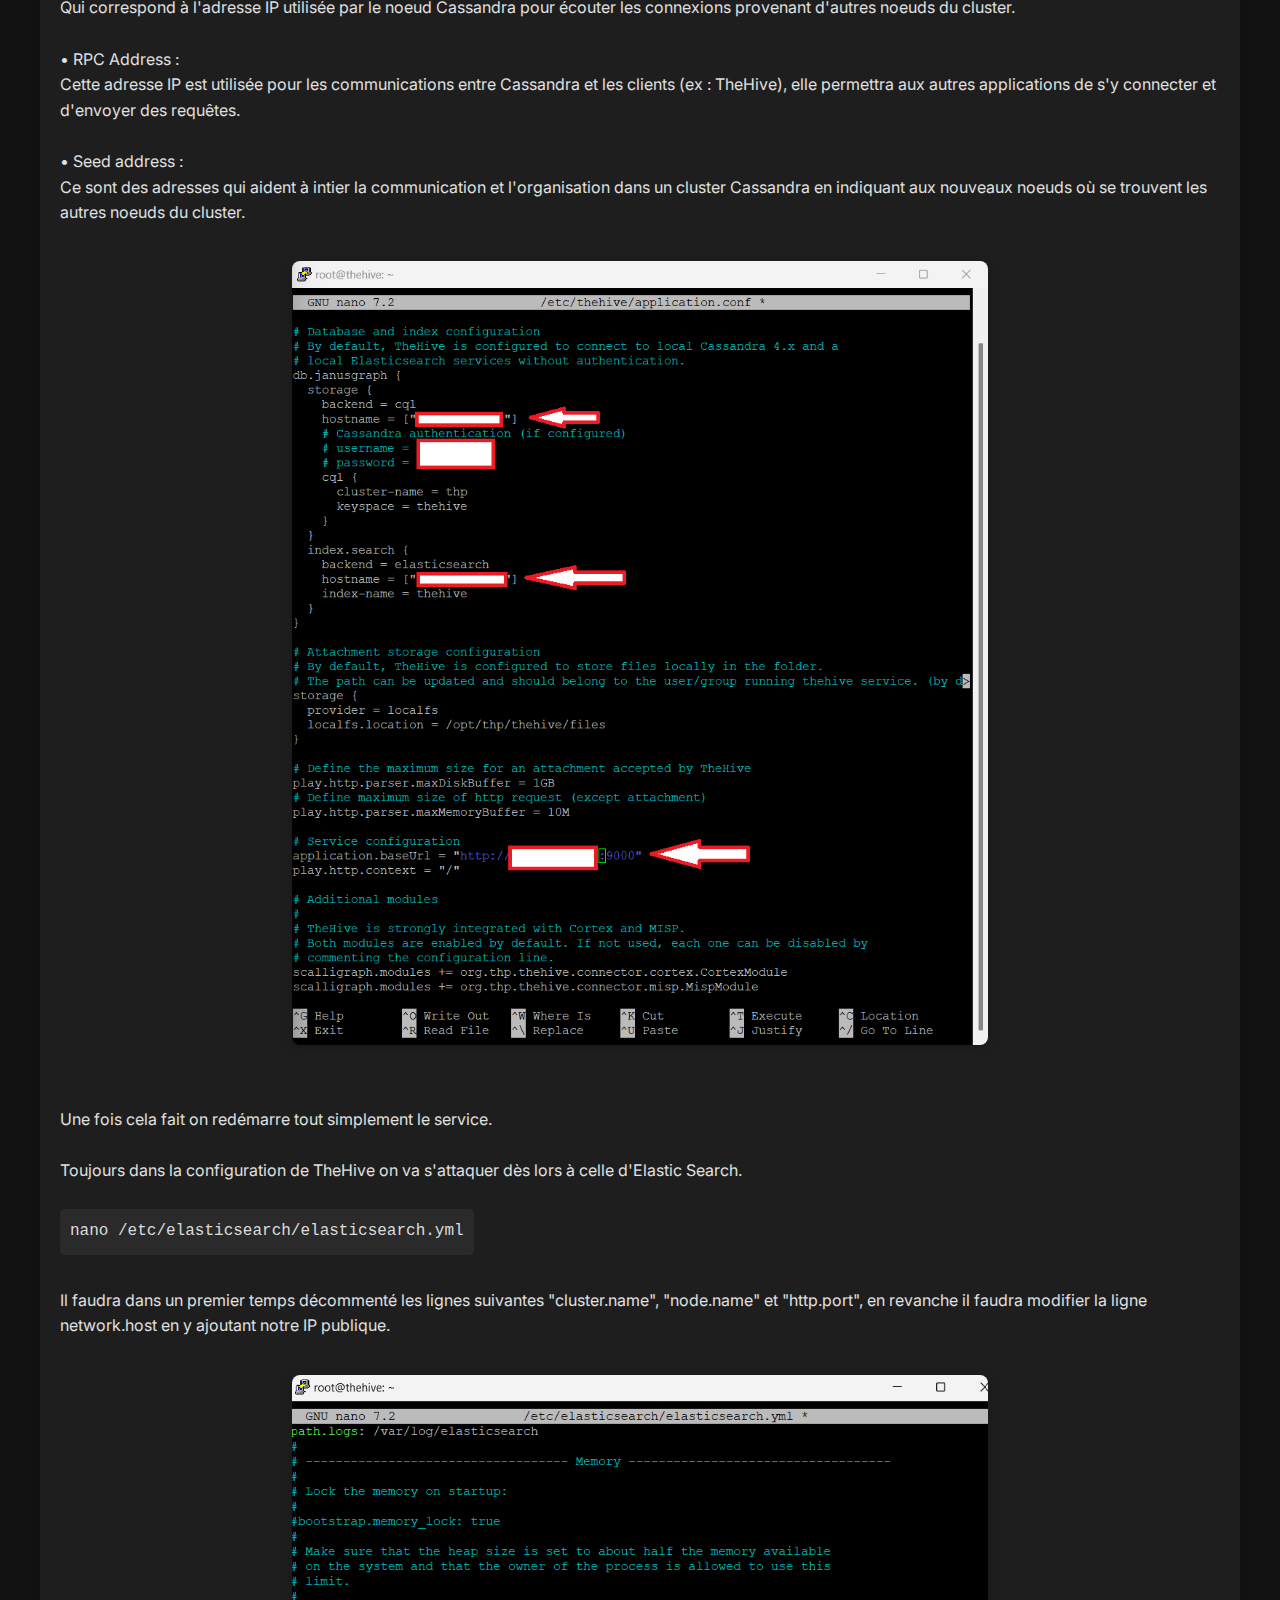
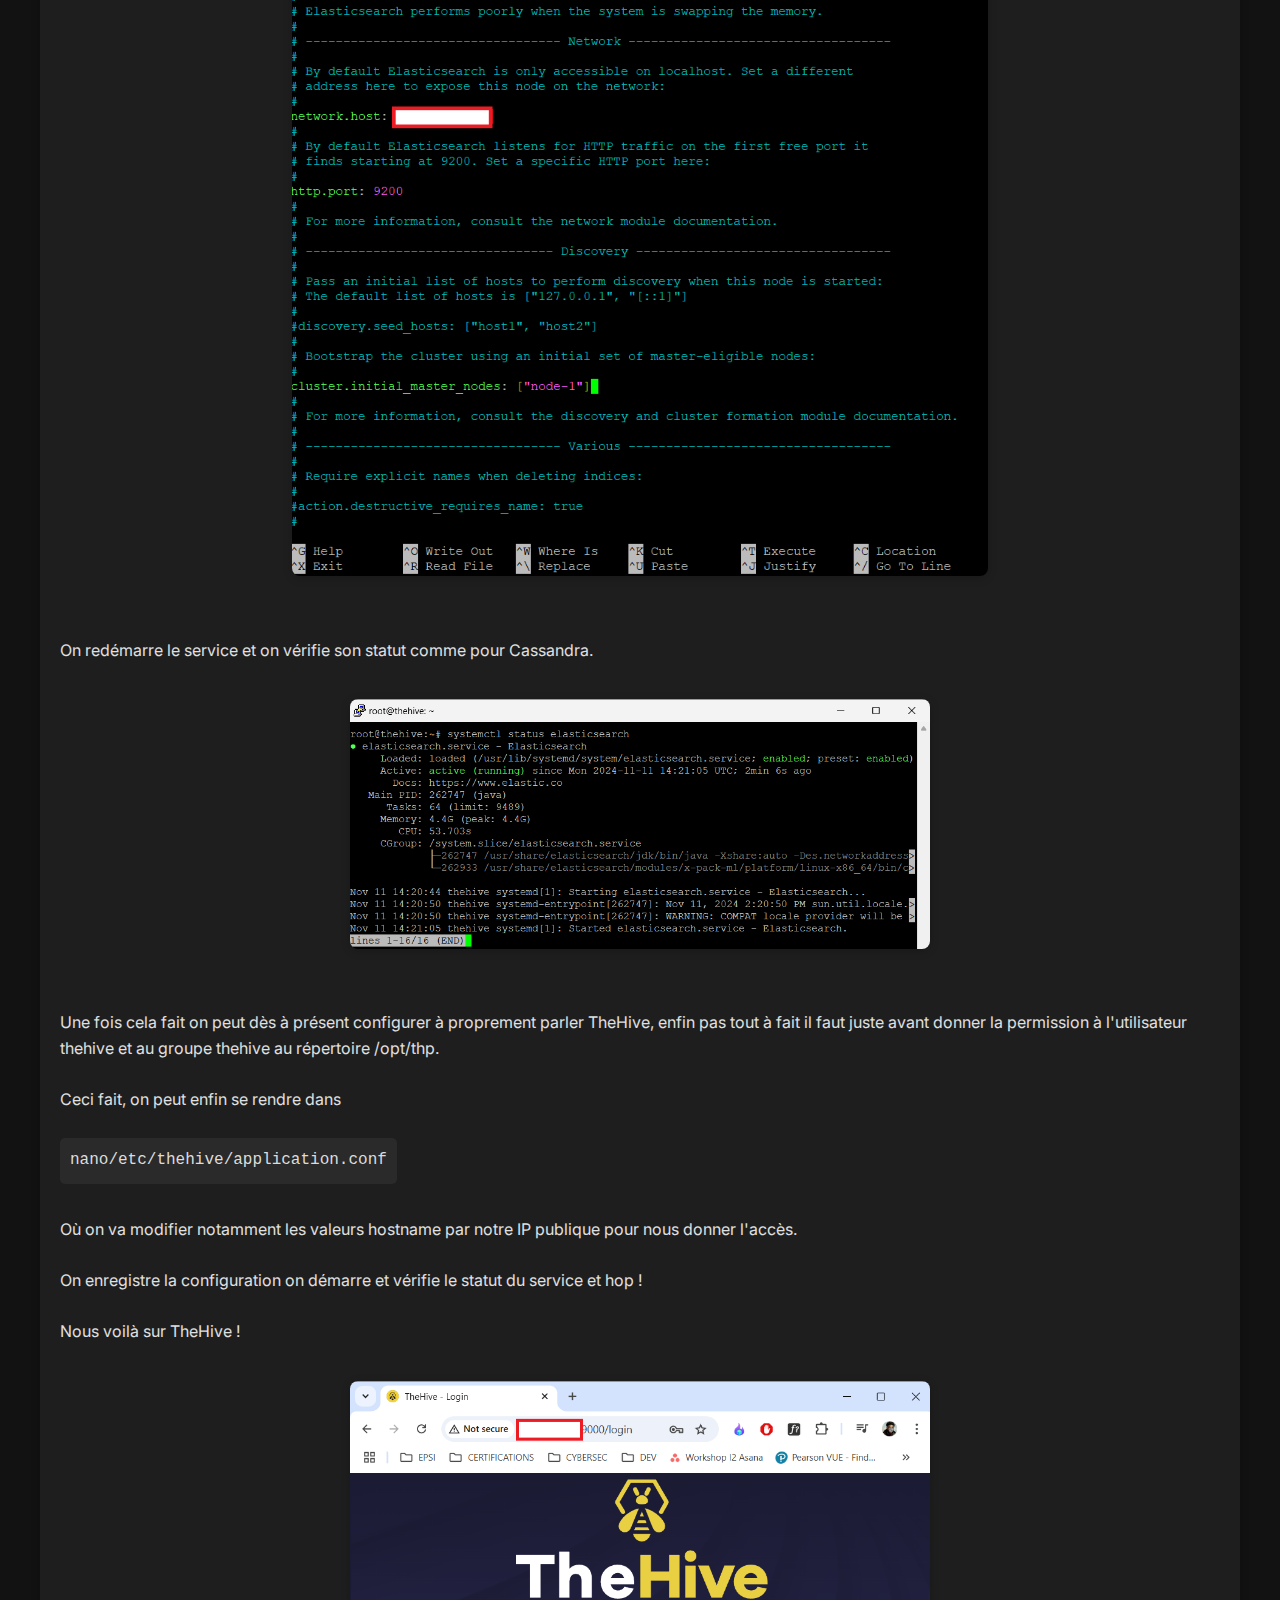
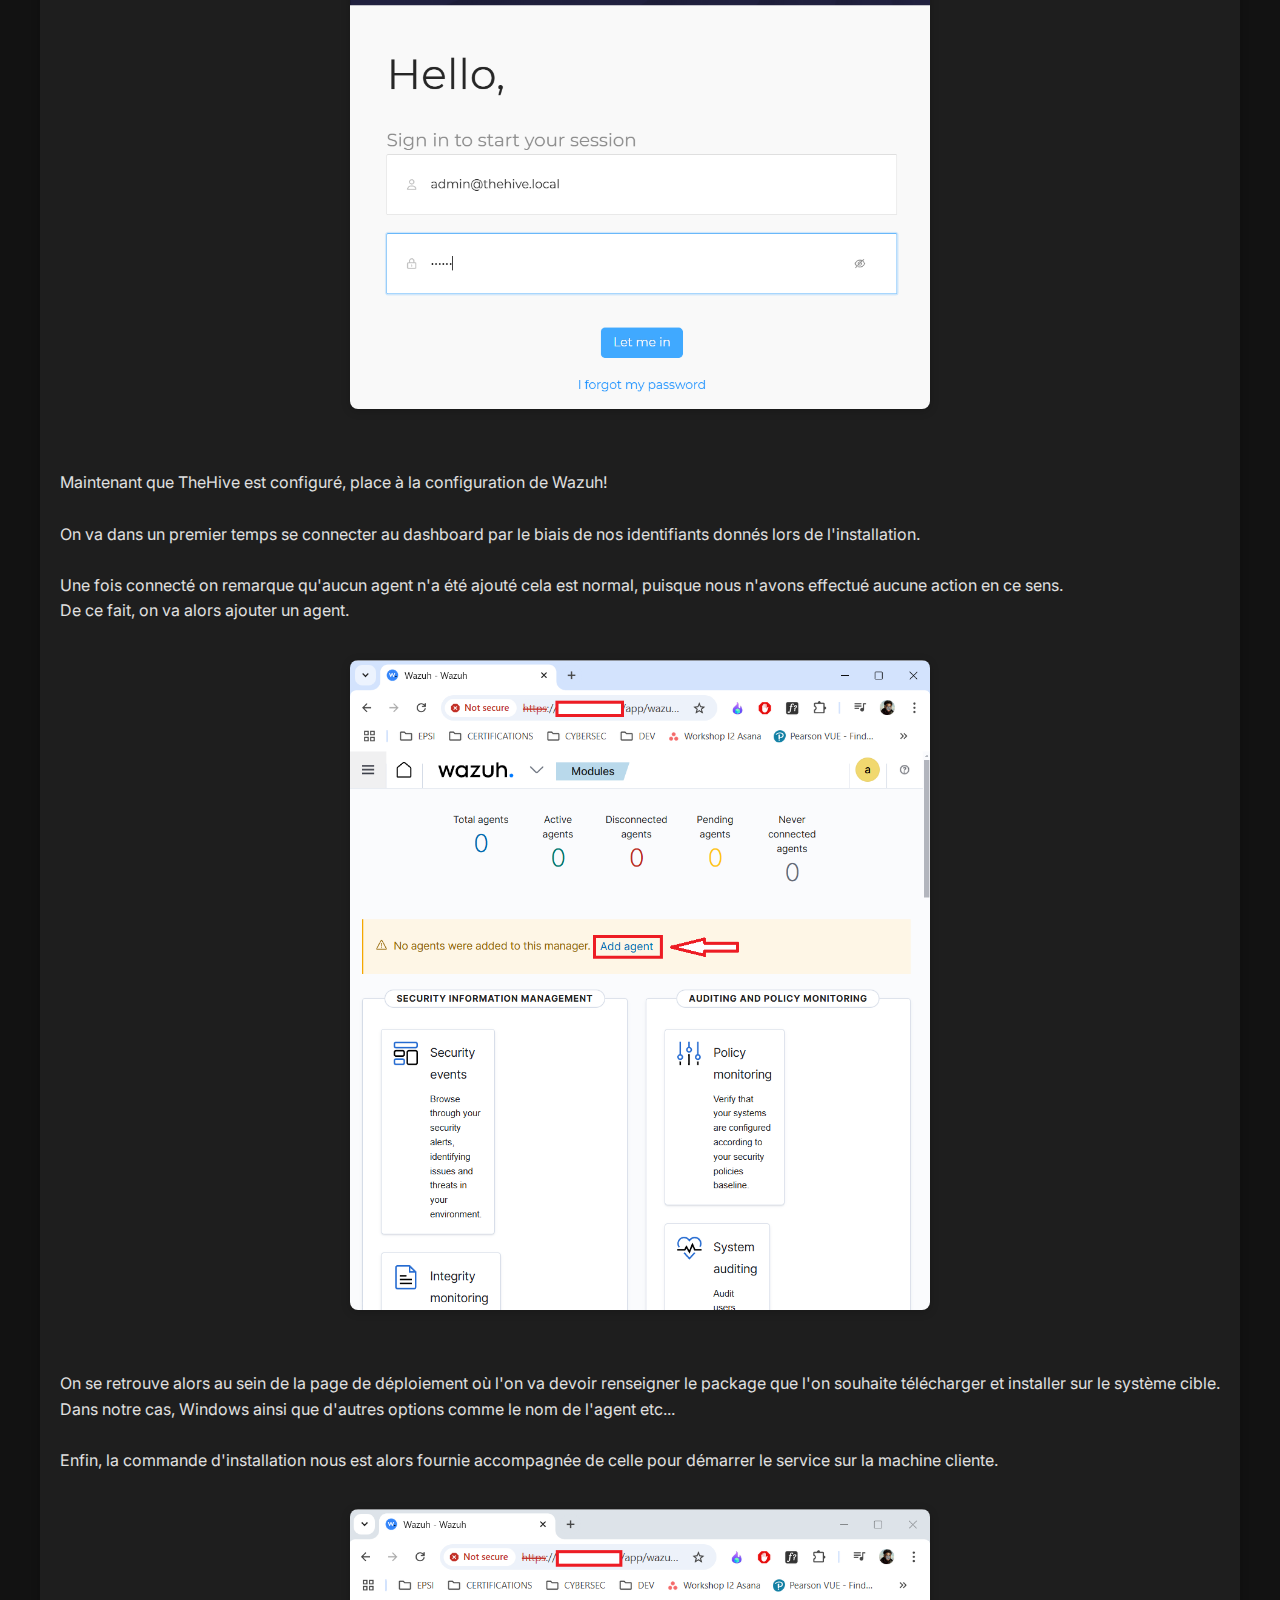
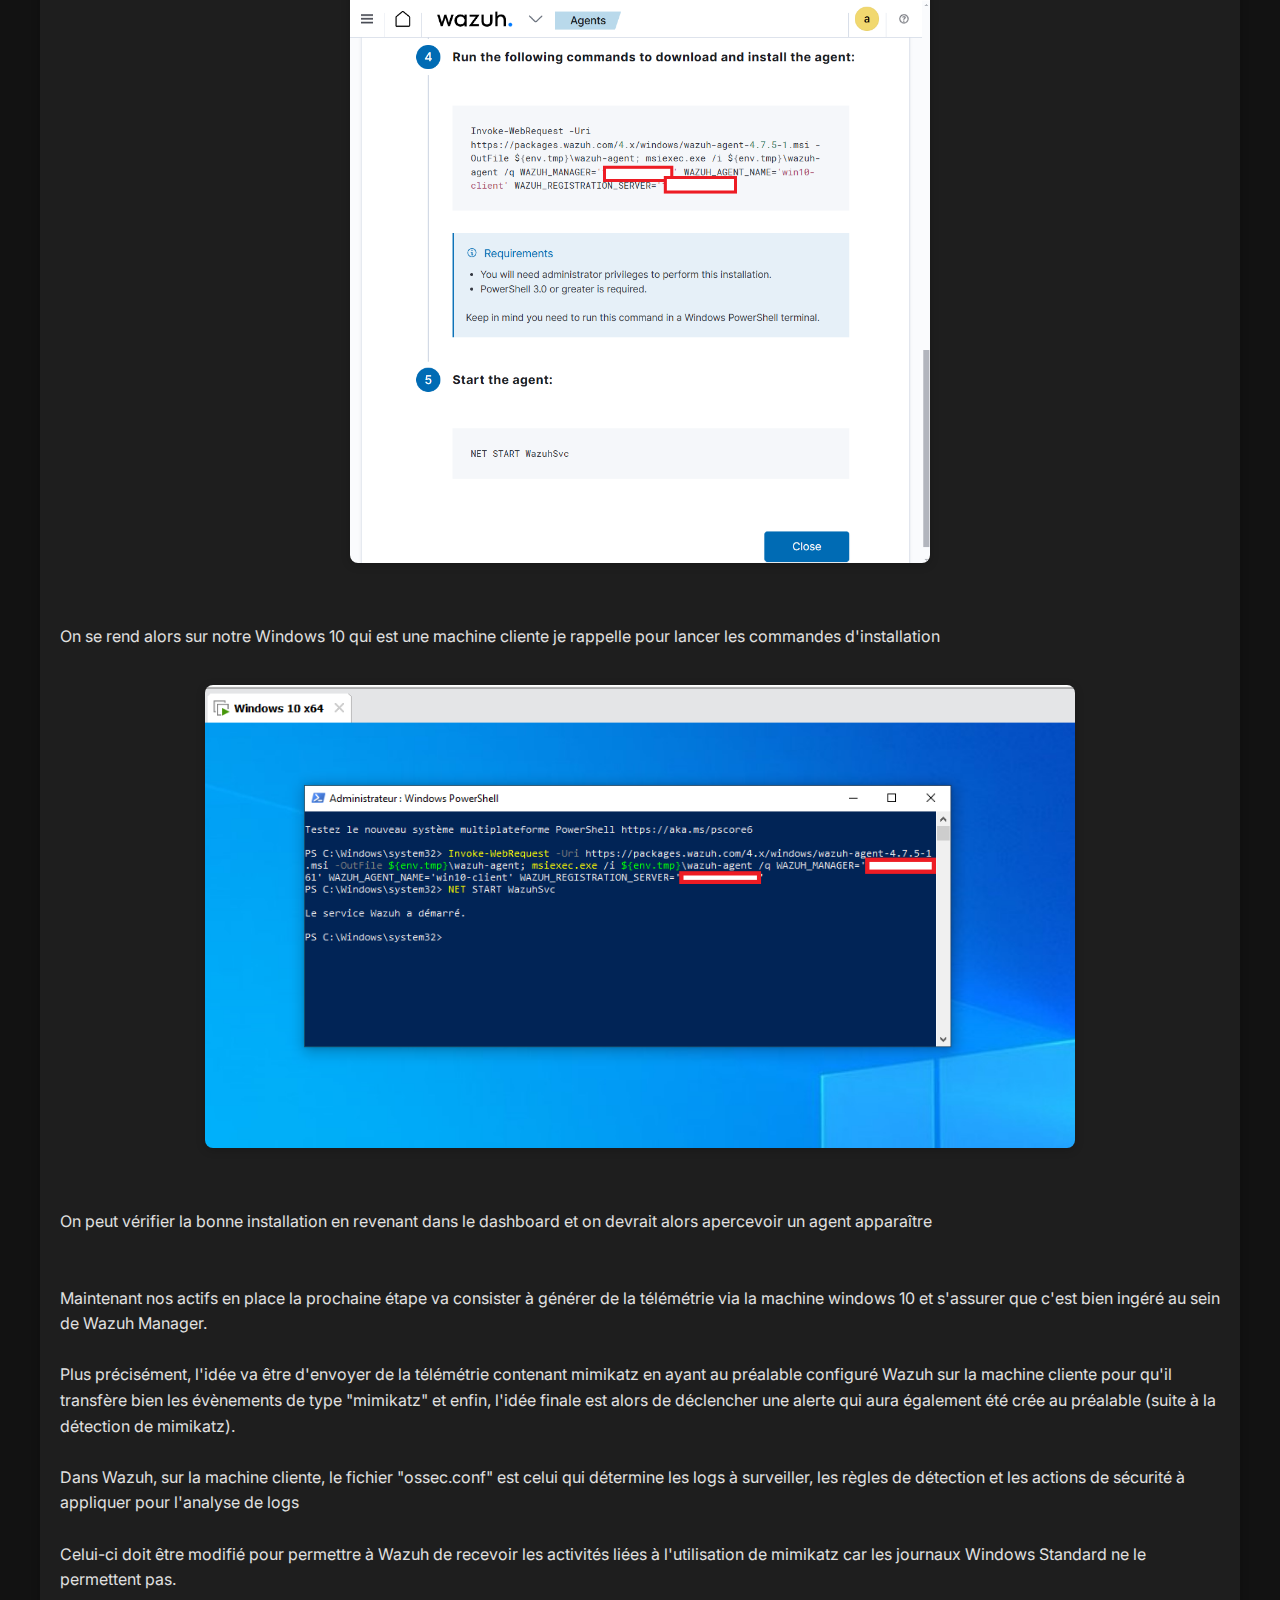
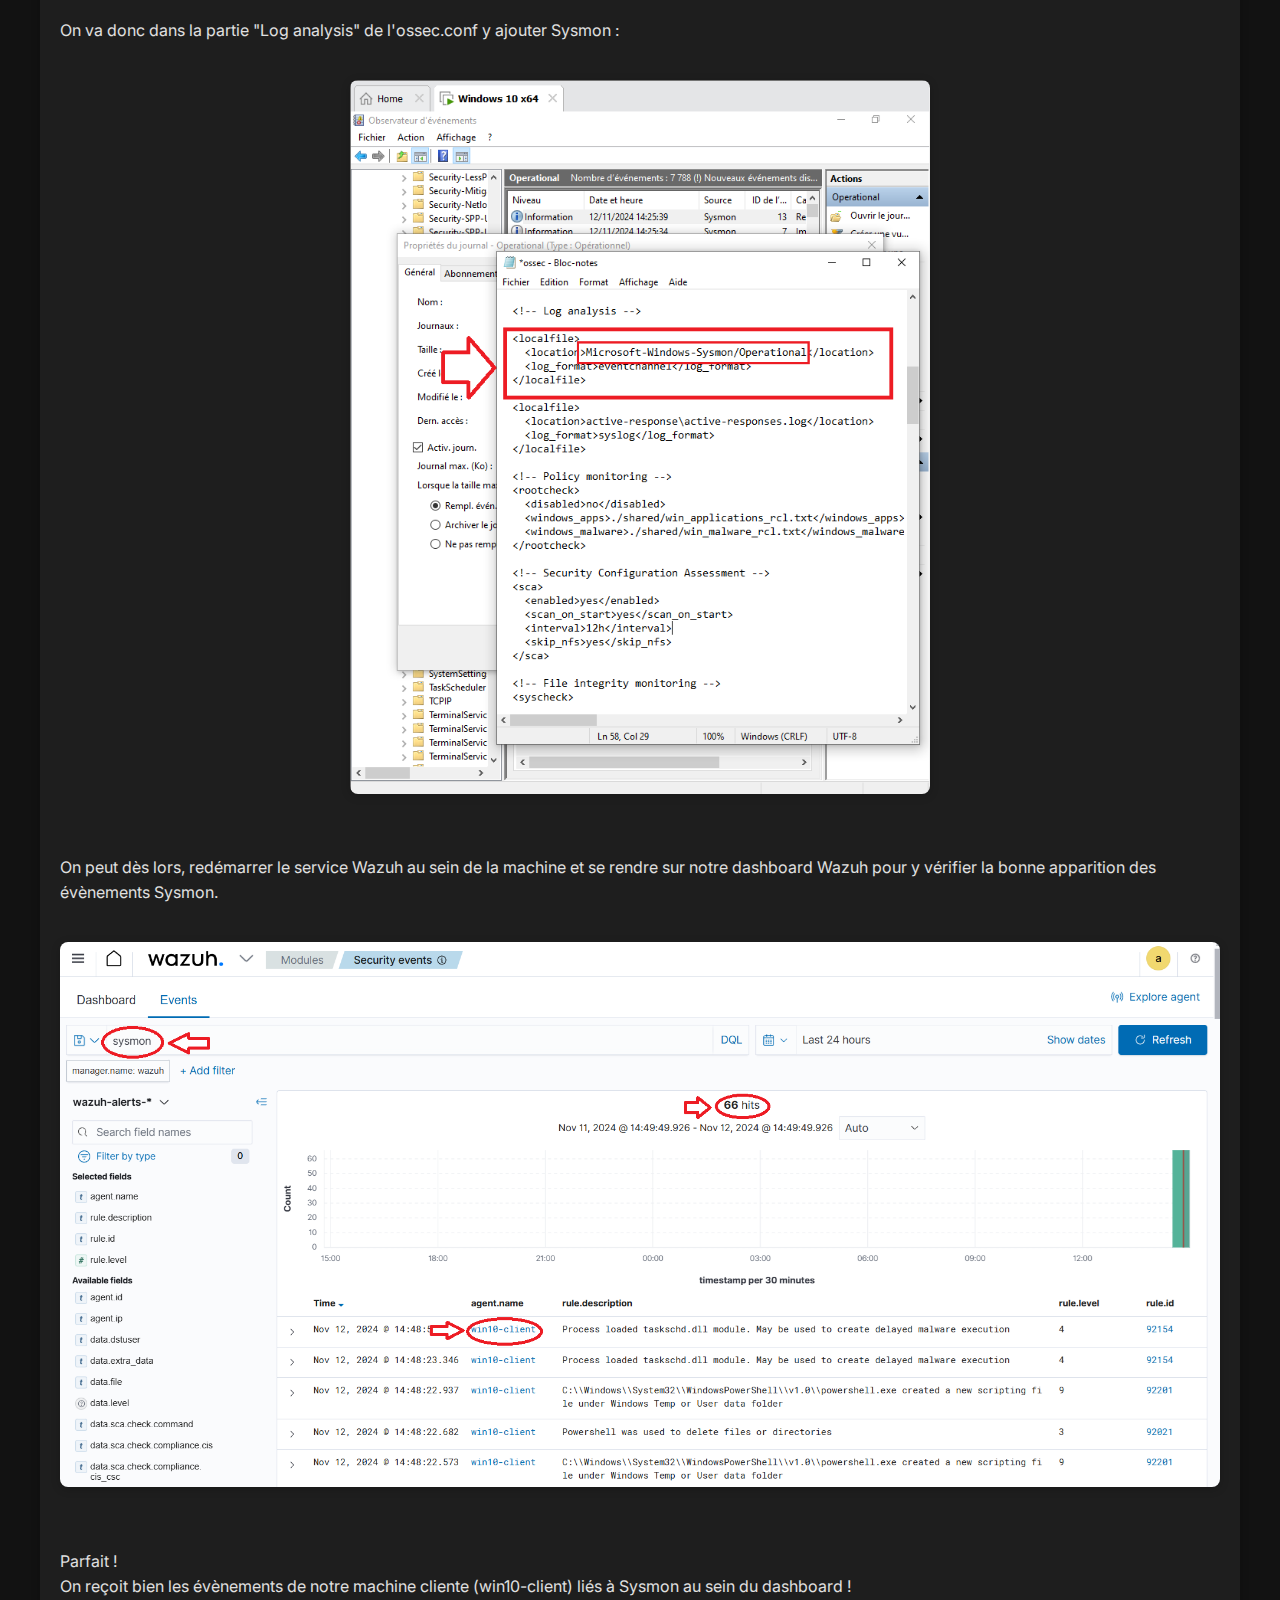
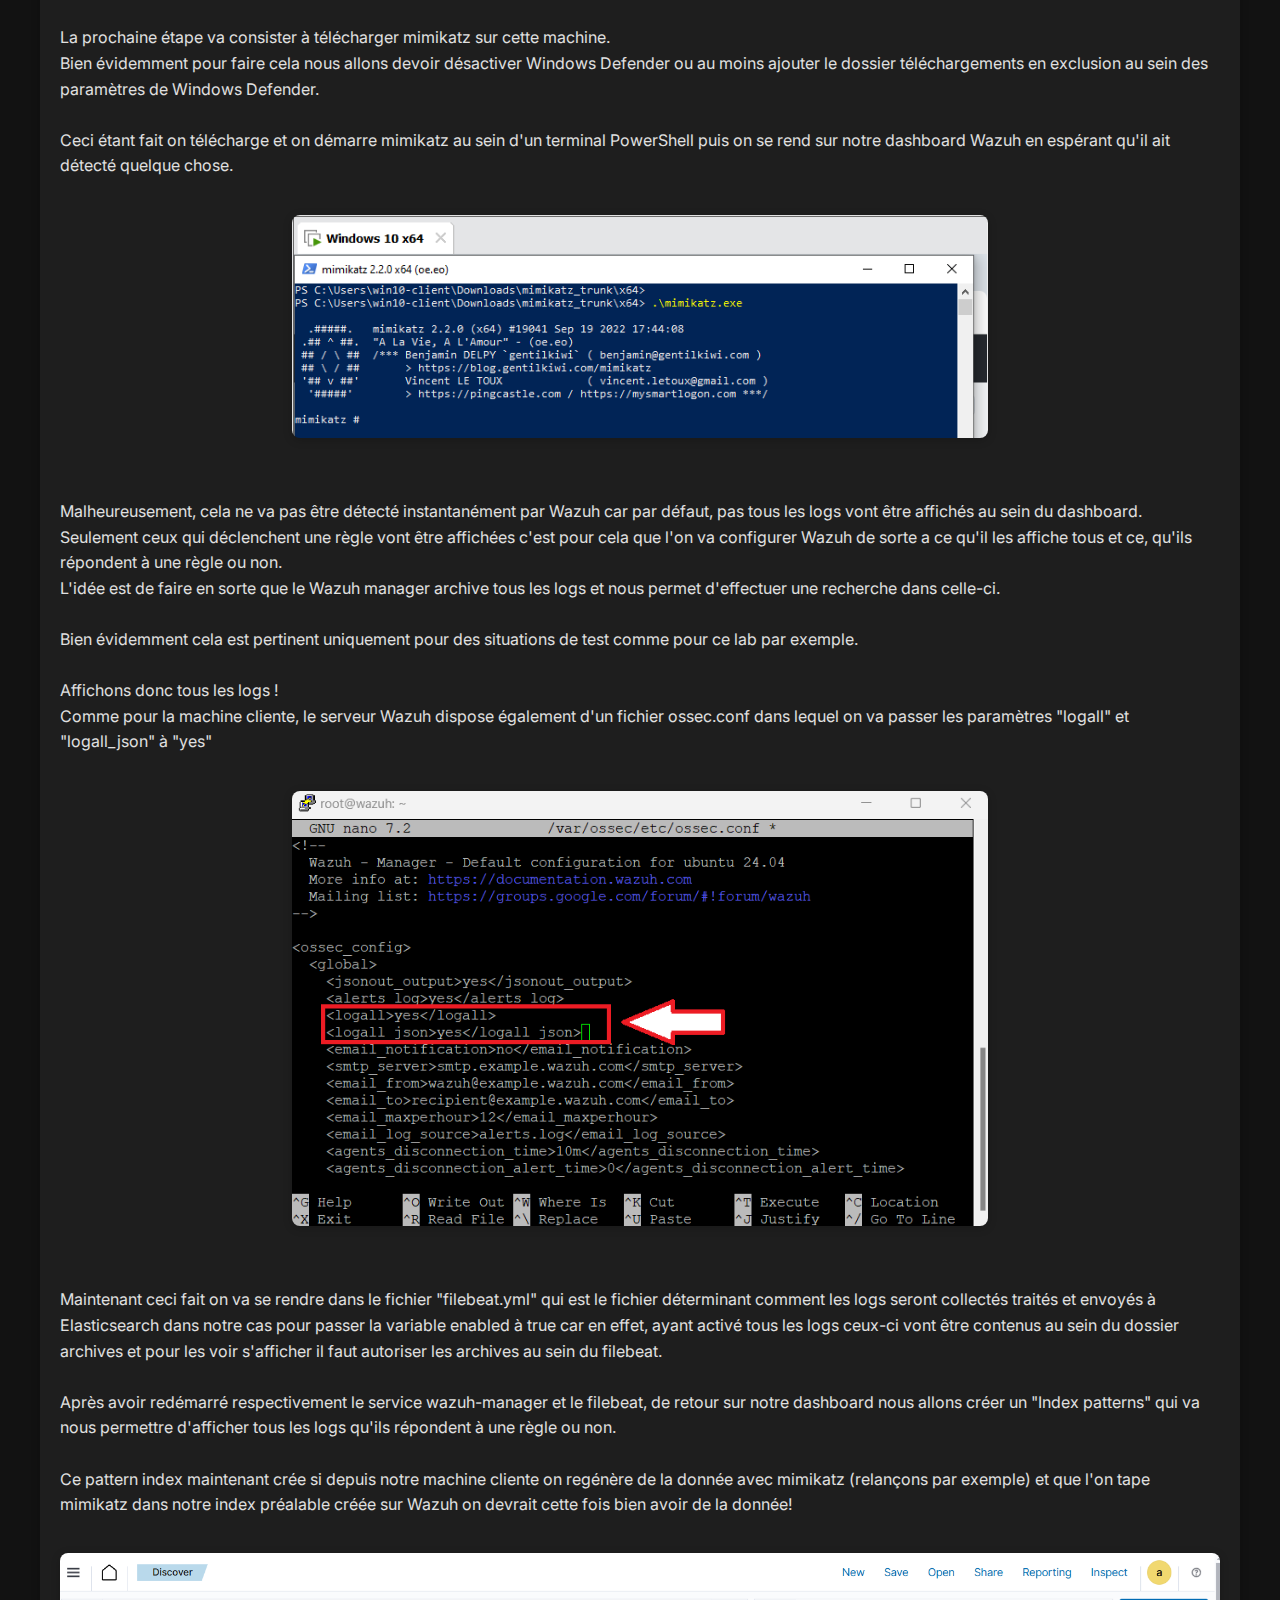
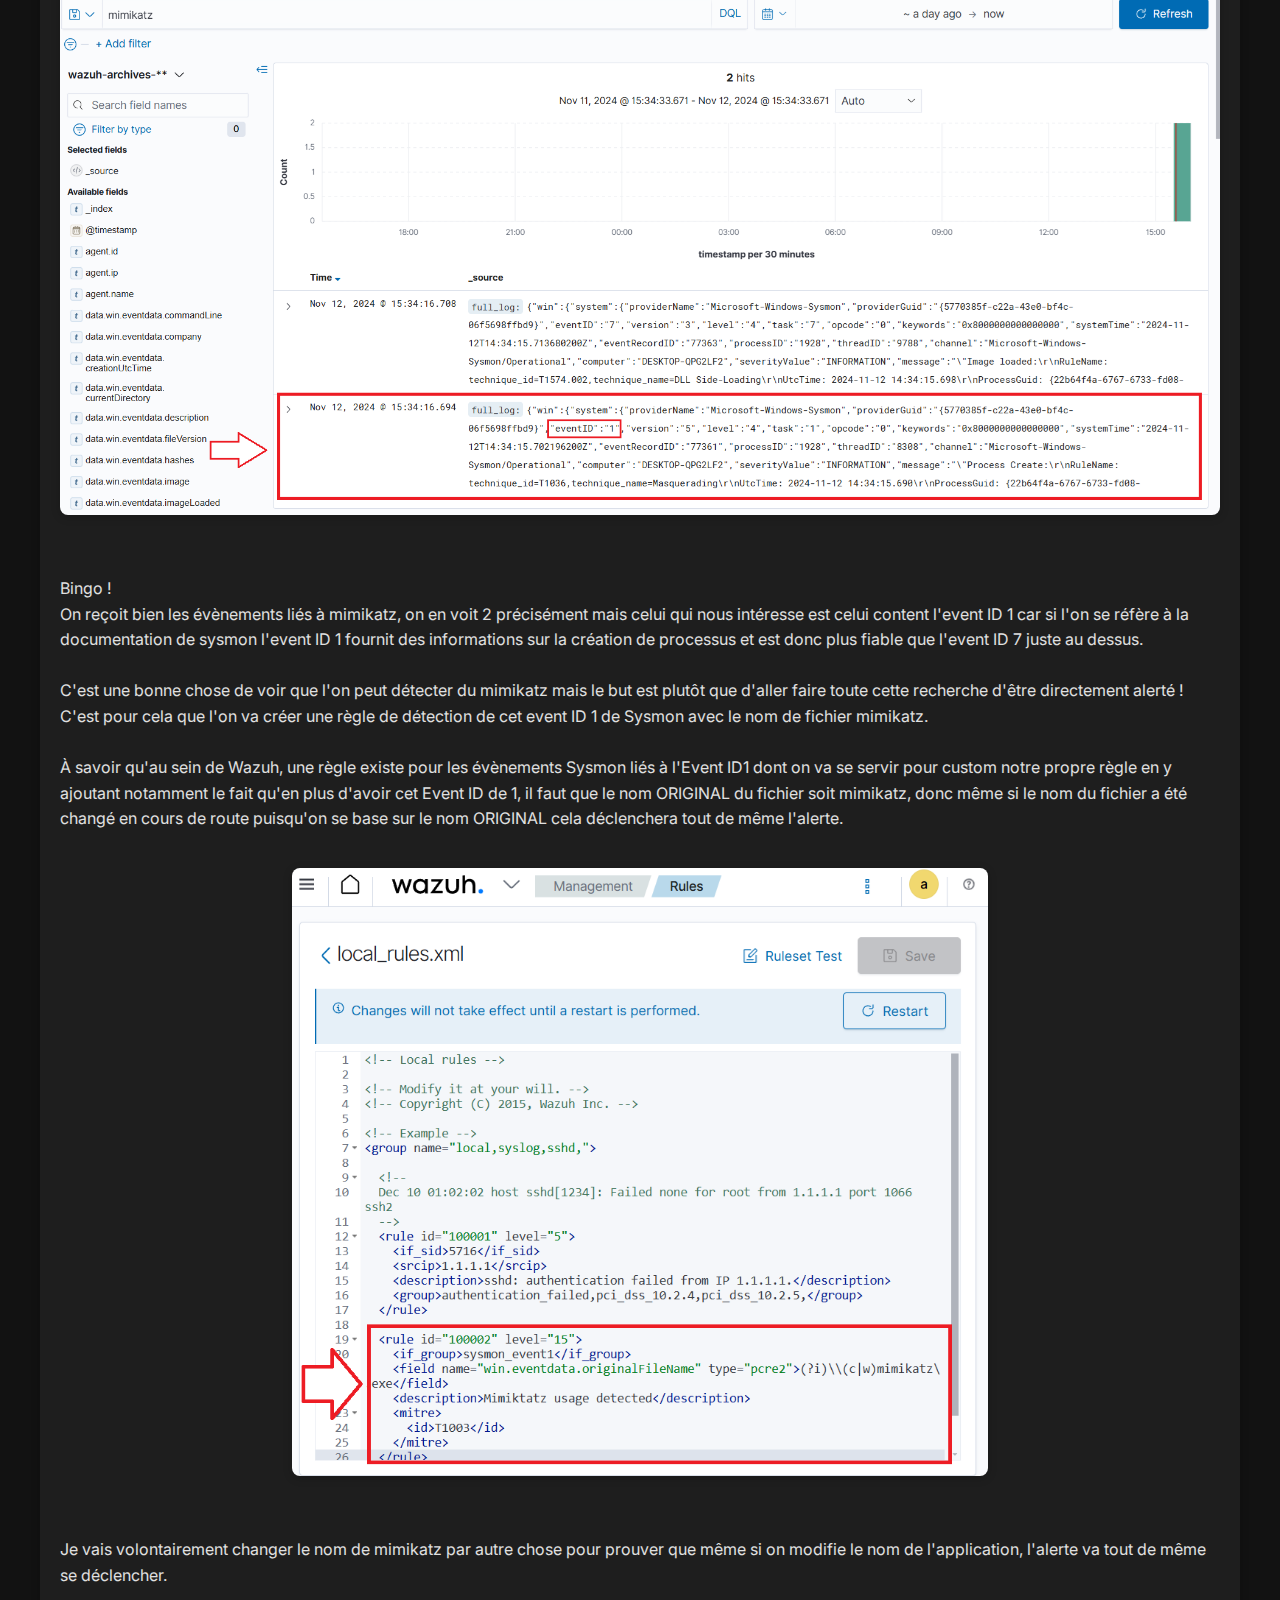
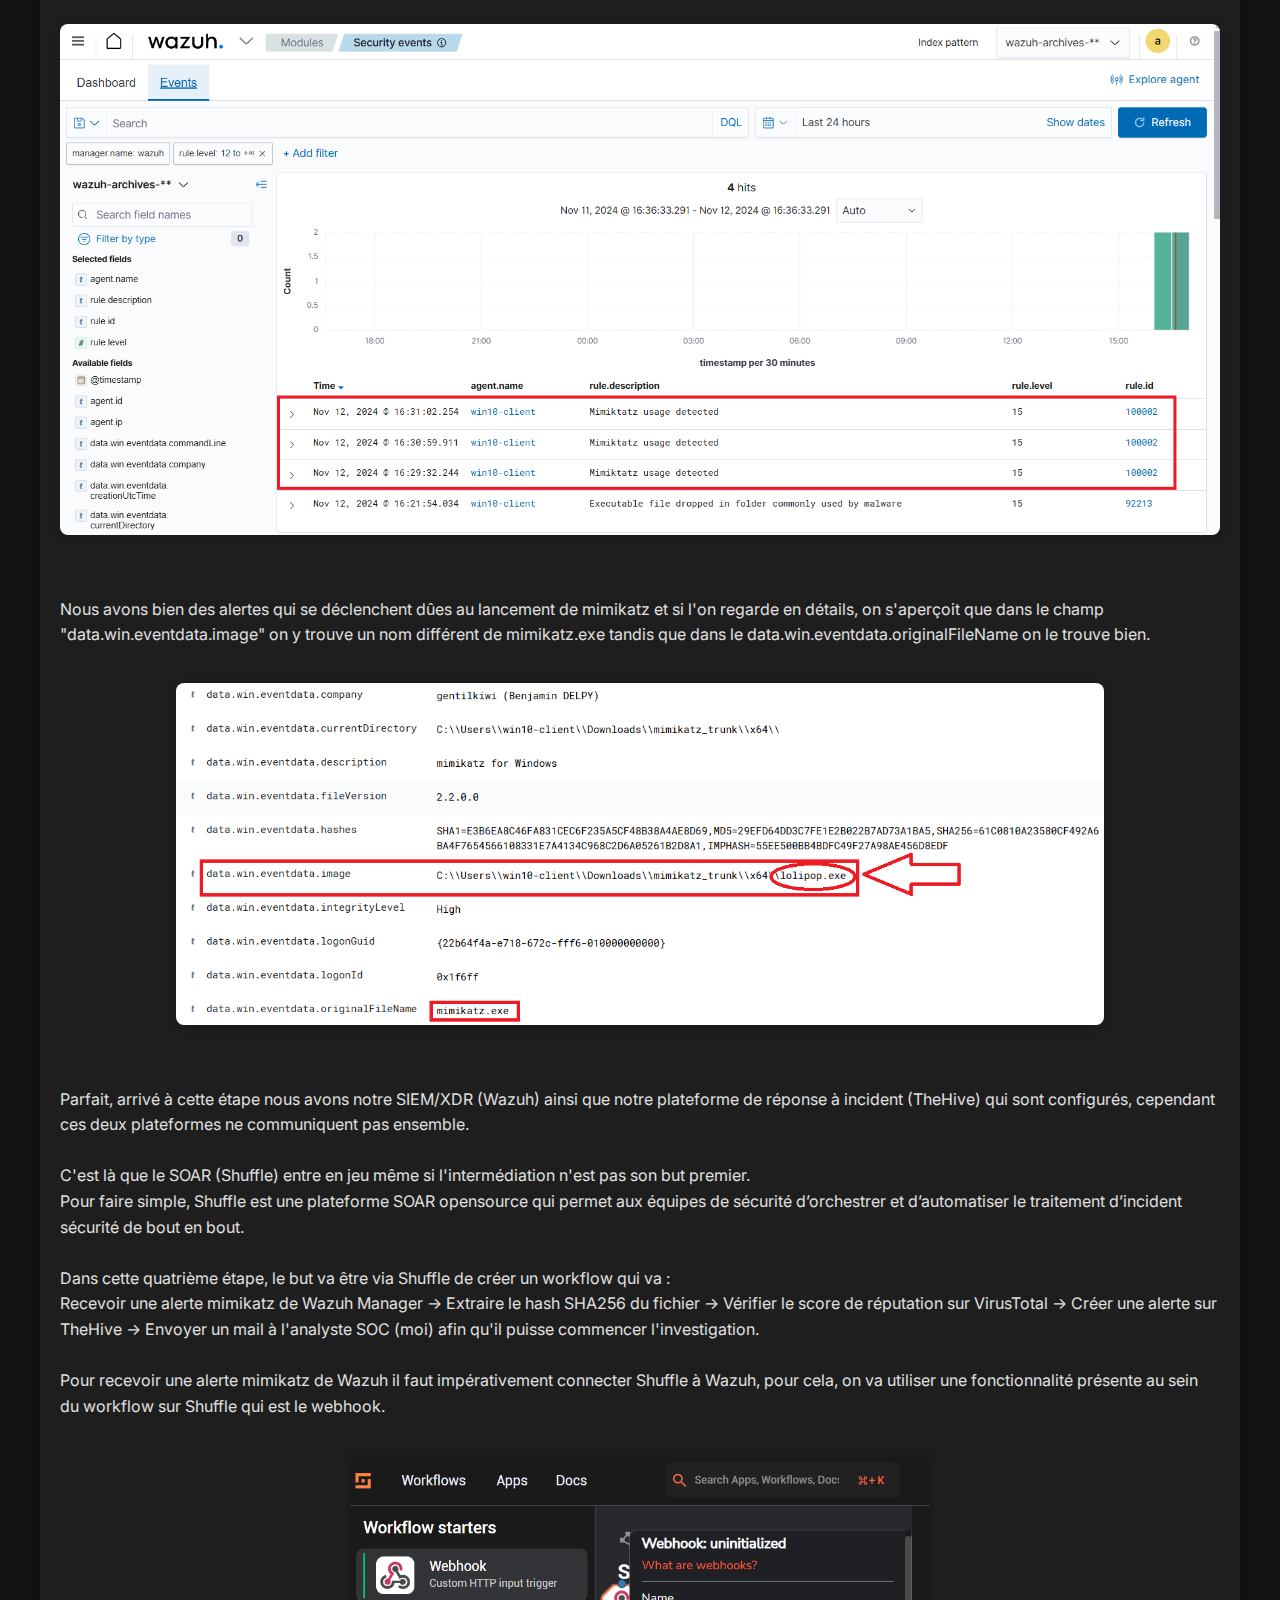
<file: projets/soc-automation/soc-automation.html>
<!DOCTYPE html>
<html lang="fr">
<head>
    <meta charset="UTF-8">
    <meta name="viewport" content="width=device-width, initial-scale=1.0">
    <title>SOC Automation Project</title>
    <style>
        @import url('https://fonts.googleapis.com/css2?family=Inter:wght@300;400;600&display=swap');

        body {
            font-family: 'Inter', sans-serif;
            margin: 0;
            padding: 0;
            background-color: #121212;
            color: #e0e0e0;
            line-height: 1.6;
            display: flex;
            flex-direction: column;
            min-height: 100vh;
        }

        main {
            flex: 1;
            padding: 20px;
            max-width: 1200px; /* Augmentation de la largeur max */
            margin: 0 auto;
        }

        header {
            background-color: #1E1E1E;
            color: white;
            text-align: center;
            padding: 20px 0;
            display: flex;
            flex-direction: column;
            align-items: center;
        }

        .profile-pic {
            width: 120px;
            height: 120px;
            border-radius: 50%;
            object-fit: cover;
            margin-bottom: 15px;
            cursor: pointer;
        }

        .terminal {
            background-color: #2a2a2a;
            color: #dcdcdc;
            font-family: 'Courier New', Courier, monospace;
            padding: 10px;
            border-radius: 5px;
            overflow-x: auto;
            display: inline-block;  /* Cette propriété permet de rendre le terminal "en ligne" */
            width: auto;  /* La largeur s'ajuste au contenu */
            max-width: 100%;  /* Empêche qu'il dépasse 100% de la largeur de son parent */
        }

        .breadcrumb {
            margin: 0 auto 30px;
            max-width: 1200px; /* Augmentation pour correspondre */
            color: #e0e0e0;
            font-size: 1em;
            text-align: center;
            padding: 10px 0;
            overflow-wrap: break-word;
            word-break: break-word;
        }

        .breadcrumb a {
            color: #CCCCCC;
            text-decoration: none;
            transition: color 0.01s ease;
        }

        .breadcrumb a:last-child {
            color: #0077b5;
            font-weight: bold;
        }

        .breadcrumb a:hover {
            color: red;
            text-decoration: underline;
        }

        .breadcrumb a:last-child:hover {
            color: red;
        }

        .article-content {
            background-color: #1E1E1E;
            padding: 20px;
            border-radius: 8px;
            box-shadow: 0px 2px 10px rgba(0, 0, 0, 0.2);
        }

        .article-content h2 {
            font-size: 1.8em;
            margin-bottom: 15px;
            color: #FFFFFF;
        }

        .article-content p {
            font-size: 1.1em;
            color: #CCCCCC;
            margin-bottom: 20px;
        }

        .article-content img {
            width: 100%; /* Images fluides */
            height: auto;
            border-radius: 8px;
            margin: 20px 0;
            box-shadow: 0px 2px 10px rgba(0, 0, 0, 0.2);
        }

        .quote-container {
            max-width: 1100px; /* Alignement avec l'élargissement */
            margin: 40px auto;
            padding: 20px;
            background-color: #333333;
            color: #dcdcdc;
            font-size: 1.2em;
            font-style: italic;
            border-left: 5px solid #0077b5;
            border-radius: 8px;
            position: relative;
        }

        .quote-container::before, .quote-container::after {
            content: "“";
            font-size: 2em;
            color: #0077b5;
            position: absolute;
            font-weight: bold;
        }

        .quote-container::before {
            top: -10px;
            left: 10px;
        }

        .quote-container::after {
            content: "”";
            bottom: -10px;
            right: 10px;
        }

        footer {
            text-align: center;
            padding: 10px 0;
            font-size: 0.9em;
        }

        footer a {
            color: #0077b5;
            text-decoration: none;
            font-size: 1.1em;
            font-weight: 600;
        }

        footer a:hover {
            text-decoration: underline;
        }

        /* Media queries */
        @media (max-width: 1024px) {
            .article-content, .breadcrumb, main {
                max-width: 90%;
                padding: 15px;
            }

            .article-content h2 {
                font-size: 1.5em;
            }
        }

        @media (max-width: 768px) {
            header {
                padding: 15px;
            }

            .article-content {
                padding: 15px;
            }

            .breadcrumb {
                font-size: 0.9em;
                padding: 5px;
            }

            .article-content h2 {
                font-size: 1.3em;
            }

            img {
                width: 100%;
                height: auto;
            }
        }

        @media (max-width: 480px) {
            header {
                font-size: 1.5em;
                padding: 10px;
            }

            .breadcrumb {
                font-size: 0.8em;
                padding: 5px;
            }

            .profile-pic {
                width: 80px;
                height: 80px;
            }

            .article-content h2 {
                font-size: 1.2em;
            }

            .quote-container {
                font-size: 1em;
            }
        }
    </style>
</head>
<body>

    <header>
        <a href="../../../brisko237.github.io/">
            <img src="../../images/photo.jpg" alt="Brice Temo" class="profile-pic">
        </a>
    </header>

    <nav class="breadcrumb">
        <a href="../../brisko237.github.io/">Accueil</a> > <a href="../../projets.html">Mes projets</a> > <a href="soc-automation.html">SOC Automation Project</a>
    </nav>       
    <h1 style="text-align: center;">SOC Automation Project</h1>
    <main>
        <section class="article-content">
            <p>L'idée de ce projet a été de découvrir comment l'automatisation du SOC améliore la réponse aux incidents et accélère la détection des menaces.
            <br>Les éléments de ce lab :
            <br><br><img src="../../images/cloud.png" style="width: 30px; height: 30px; vertical-align: middle; margin-right: 5px;"> Wazuh ? -> Plateforme open-source de cybersécurité intégrant les fonctionnalités d'un SIEM et d'un XDR dans une seule solution.
            <br><img src="../../images/cloud.png" style="width: 30px; height: 30px; vertical-align: middle; margin-right: 5px;"> TheHive -> Plateforme de gestion des incidents de sécurité
            <br><img src="../../images/cloud.png" style="width: 30px; height: 30px; vertical-align: middle; margin-right: 5px;"> Shuffle -> Plateforme open-source SOAR
            <br><img src="../../images/on-premise.png" style="width: 30px; height: 30px; vertical-align: middle; margin-right: 5px;"> Machine cliente Windows             
            <br><br>Afin d'avoir une idée plus claire de comment tout cela va fonctionner voici un schéma du projet :
            <br><br><img src="../../images/soc-automation/socautomationscheme.png" 
            style="width: 60%; height: auto; margin: 10px auto; display: block;">
            <br><br>La première étape a consisté à mettre en place une VM sous Windows 10 (qui dans notre cas représente le client windows au sein duquel va être installé l'agent Wazuh).
            <br>On va au sein de ce client installé Sysmon qui est un service et driver fournit dans le package Sysinternals de Microsoft permettant la journalisation des évènements Windows surtout sur les évènements de sécurité système (ex : Création de processus, modification de l'heure de création d'un fichier, connexion réseau, modification de l'état du service Sysmon, 
            fin d'un processus, chargement de pilote, etc...)
            <br>Il va agir comme un outil de détection.
            <br><br>Pour ce faire rien de plus, on se rend sur le site de Microsoft <a href="https://learn.microsoft.com/en-us/sysinternals/downloads/sysmon" target="_blank">https://learn.microsoft.com/en-us/sysinternals/downloads/sysmon</a> et on télécharge tout simplement Sysmon.
            <br>Pour l'installer cependant, nous allons lui spécifier un fichier de configuration lors de l'installation pour nous éviter d'en créer une de zéro
            <a href="https://github.com/olafhartong/sysmon-modular" target="_blank">https://github.com/olafhartong/sysmon-modular</a>.
            <br>Nous pouvons vérifier l'installation de Sysmon directement en se rendant dans Services et vérifier que Sysmon y apparaît bien.
            <br><br>Maintenant que nous avons notre client windows 10 avec Sysmon, place à la deuxième étape qui consiste à mettre en place nos serveurs Wazuh Manager ainsi que TheHive.
            <br><br>Pour rappel, notre serveur Wazuh va recevoir les évènements provenant de l'agent (client Windows 10).
            <br><br>Ces deux serveurs sont crées sur le cloud car on doit pouvoir y accéder depuis Internet.
            <br><br>Voici leur spécifications :
            <br>RAM : 8 GB RAM
            <br>HDD : 50 GB HDD
            <br>OS : Ubuntu 24.04 LTS
            <img src="../../images/soc-automation/digitalocean-socautomation.png">
            <br>Pour information "TheHive utilizes Cassandra and Elasticsearch databases for data management and indexing purposes", raison pour laquelle il faut Cassandra et Elasticsearch d'installé avant de pouvoir utiliser TheHive.
            <br><br>Ceci étant fait passons dès maintenant aux configurations de TheHive et de Wazuh Server!
            <br>Commençons par la configuration de TheHive :
            <br>Dans un premier temps, on va configurer Cassandra qui agit en tant que base de données.
            <br><div class="terminal">nano /etc/cassandra/cassandra.yaml</div>
            <br><br>On modifiera alors le nom du cluster si on le souhaite mais surtout plusieurs adresses dont :
            <br><br>• Listen address : 
            <br>Qui correspond à l'adresse IP utilisée par le noeud Cassandra pour écouter les connexions provenant d'autres noeuds du cluster.
            <br><br>• RPC Address :
            <br>Cette adresse IP est utilisée pour les communications entre Cassandra et les clients (ex : TheHive), elle permettra aux autres applications de s'y connecter et d'envoyer des requêtes.
            <br><br>• Seed address :
            <br>Ce sont des adresses qui aident à intier la communication et l'organisation dans un cluster Cassandra en indiquant aux nouveaux noeuds où se trouvent les autres noeuds du cluster.
            <br><br><img src="../../images/soc-automation/thehive-configuration.png" style="width: 60%; height: auto; margin: 10px auto; display: block;">
            <br><br>Une fois cela fait on redémarre tout simplement le service.
            <br><br>Toujours dans la configuration de TheHive on va s'attaquer dès lors à celle d'Elastic Search.
            <br><br><div class="terminal">nano /etc/elasticsearch/elasticsearch.yml</div>
            <br><br>Il faudra dans un premier temps décommenté les lignes suivantes "cluster.name", "node.name" et "http.port", en revanche il faudra modifier la ligne network.host en y ajoutant notre IP publique.
            <br><br><img src="../../images/soc-automation/thehive-elk-configuration-.png" style="width: 60%; height: auto; margin: 10px auto; display: block;">
            <br><br>On redémarre le service et on vérifie son statut comme pour Cassandra.
            <br><br><img src="../../images/soc-automation/thehive-elk-configuration-status.png" style="width:50%; height: auto; margin: 10px auto; display: block;">
            <br><br>Une fois cela fait on peut dès à présent configurer à proprement parler TheHive, enfin pas tout à fait il faut juste avant donner la permission à l'utilisateur thehive et au groupe thehive au répertoire /opt/thp.
            <br><br>Ceci fait, on peut enfin se rendre dans 
            <br><br><div class="terminal">nano/etc/thehive/application.conf</div>
            <br><br>Où on va modifier notamment les valeurs hostname par notre IP publique pour nous donner l'accès.
            <br><br>On enregistre la configuration on démarre et vérifie le statut du service et hop !
            <br><br>Nous voilà sur TheHive ! 
            <br><br><img src="../../images/soc-automation/thehive-authentication-panel.png" style="width: 50%; height: auto; margin: 10px auto; display: block;">
            <br><br>Maintenant que TheHive est configuré, place à la configuration de Wazuh!
            <br><br>On va dans un premier temps se connecter au dashboard par le biais de nos identifiants donnés lors de l'installation.
            <br><br>Une fois connecté on remarque qu'aucun agent n'a été ajouté cela est normal, puisque nous n'avons effectué aucune action en ce sens.
            <br>De ce fait, on va alors ajouter un agent.
            <br><br><img src="../../images/soc-automation/wazuh-dashboard.png" style="width:50%; height: auto; margin: 10px auto; display: block;">
            <br><br>On se retrouve alors au sein de la page de déploiement où l'on va devoir renseigner le package que l'on souhaite télécharger et installer sur le système cible.
            <br>Dans notre cas, Windows ainsi que d'autres options comme le nom de l'agent etc...
            <br><br>Enfin, la commande d'installation nous est alors fournie accompagnée de celle pour démarrer le service sur la machine cliente.
            <br><br><img src="../../images/soc-automation/wazuh-deploy-agent.png" style="width: 50%; height: auto; margin: 10px auto; display: block;">
            <br><br>On se rend alors sur notre Windows 10 qui est une machine cliente je rappelle pour lancer les commandes d'installation
            <br><br><img src="../../images/soc-automation/wazuh-configuration-agent.png" style="width: 75%; height: auto; margin: 10px auto; display: block;">
            <br><br>On peut vérifier la bonne installation en revenant dans le dashboard et on devrait alors apercevoir un agent apparaître
            <br><br><br>Maintenant nos actifs en place la prochaine étape va consister à générer de la télémétrie via la machine windows 10 et s'assurer que c'est bien ingéré au sein de Wazuh Manager.
            <br><br>Plus précisément, l'idée va être d'envoyer de la télémétrie contenant mimikatz en ayant au préalable configuré Wazuh sur la machine cliente pour qu'il transfère bien les évènements de type "mimikatz" et enfin, l'idée finale est alors de déclencher une alerte qui aura également été crée au préalable (suite à la détection de mimikatz).
            <br><br>Dans Wazuh, sur la machine cliente, le fichier "ossec.conf" est celui qui détermine les logs à surveiller, les règles de détection et les actions de sécurité à appliquer pour l'analyse de logs
            <br><br>Celui-ci doit être modifié pour permettre à Wazuh de recevoir les activités liées à l'utilisation de mimikatz car les journaux Windows Standard ne le permettent pas.
            <br><br>On va donc dans la partie "Log analysis" de l'ossec.conf y ajouter Sysmon  :
            <br><br><img src="../../images/soc-automation/wazuh-ossec.conf-sysmon.png" style="width: 50%; height: auto; margin: 10px auto; display: block;">
            <br><br>On peut dès lors, redémarrer le service Wazuh au sein de la machine et se rendre sur notre dashboard Wazuh pour y vérifier la bonne apparition des évènements Sysmon.
            <br><br><img src="../../images/soc-automation/wazuh-validation-sysmon.png" style="width: 100%; height: auto; margin: 10px auto; display: block;">
            <br><br>Parfait ! 
            <br>On reçoit bien les évènements de notre machine cliente (win10-client) liés à Sysmon au sein du dashboard !
            <br><br>La prochaine étape va consister à télécharger mimikatz sur cette machine.
            <br>Bien évidemment pour faire cela nous allons devoir désactiver Windows Defender ou au moins ajouter le dossier téléchargements en exclusion au sein des paramètres de Windows Defender.
            <br><br>Ceci étant fait on télécharge et on démarre mimikatz au sein d'un terminal PowerShell puis on se rend sur notre dashboard Wazuh en espérant qu'il ait détecté quelque chose.
            <br><br><img src="../../images/soc-automation/mimikatz-running.png" style="width: 60%; height: auto; margin: 10px auto; display: block;">
            <br><br>Malheureusement, cela ne va pas être détecté instantanément par Wazuh car par défaut, pas tous les logs vont être affichés au sein du dashboard.
            <br>Seulement ceux qui déclenchent une règle vont être affichées c'est pour cela que l'on va configurer Wazuh de sorte a ce qu'il les affiche tous et ce, qu'ils répondent à une règle ou non.
            <br>L'idée est de faire en sorte que le Wazuh manager archive tous les logs et nous permet d'effectuer une recherche dans celle-ci.
            <br><br>Bien évidemment cela est pertinent uniquement pour des situations de test comme pour ce lab par exemple.
            <br><br>Affichons donc tous les logs !
            <br>Comme pour la machine cliente, le serveur Wazuh dispose également d'un fichier ossec.conf dans lequel on va passer les paramètres "logall" et "logall_json" à "yes"
            <br><br><img src="../../images/soc-automation/wazuh-manager-configuration.png" style="width: 60%; height: auto; margin: 10px auto; display: block;">
            <br><br>Maintenant ceci fait on va se rendre dans le fichier "filebeat.yml" qui est le fichier déterminant comment les logs seront collectés traités et envoyés à Elasticsearch dans notre cas pour passer la variable enabled à true car en effet, ayant activé tous les logs ceux-ci vont être contenus au sein du dossier archives et pour les voir s'afficher il faut autoriser les archives au sein du filebeat.
            <br><br>Après avoir redémarré respectivement le service wazuh-manager et le filebeat, de retour sur notre dashboard nous allons créer un "Index patterns" qui va nous permettre d'afficher tous les logs qu'ils répondent à une règle ou non.
            <br><br>Ce pattern index maintenant crée si depuis notre machine cliente on regénère de la donnée avec mimikatz (relançons par exemple) et que l'on tape mimikatz dans notre index préalable créée sur Wazuh on devrait cette fois bien avoir de la donnée!
            <br><br><img src="../../images/soc-automation/wazuh-detection-mimikatz.png" style="width: 100%; height: auto; margin: 10px auto; display: block;">
            <br><br>Bingo !
            <br>On reçoit bien les évènements liés à mimikatz, on en voit 2 précisément mais celui qui nous intéresse est celui content l'event ID 1 car si l'on se réfère à la documentation de sysmon l'event ID 1 fournit des informations sur la création de processus et est donc plus fiable que l'event ID 7 juste au dessus.
            <br><br>C'est une bonne chose de voir que l'on peut détecter du mimikatz mais le but est plutôt que d'aller faire toute cette recherche d'être directement alerté !
            <br>C'est pour cela que l'on va créer une règle de détection de cet event ID 1 de Sysmon avec le nom de fichier mimikatz.
            <br><br>À savoir qu'au sein de Wazuh, une règle existe pour les évènements Sysmon liés à l'Event ID1 dont on va se servir pour custom notre propre règle en y ajoutant notamment le fait qu'en plus d'avoir cet Event ID  de 1, il faut que le nom ORIGINAL du fichier soit mimikatz, donc même si le nom du fichier a été changé en cours de route puisqu'on se base sur le nom ORIGINAL cela déclenchera tout de même l'alerte.
            <br><br><img src="../../images/soc-automation/custom-rule-wazuh.png" style="width: 60%; height: auto; margin: 10px auto; display: block;">
            <br><br>Je vais volontairement changer le nom de mimikatz par autre chose pour prouver que même si on modifie le nom de l'application, l'alerte va tout de même se déclencher.
            <br><br><img src="../../images/soc-automation/wazuh-mimikatz-detected.png" style="width: 100%; height: auto; margin: 10px auto; display: block;">
            <br><br>Nous avons bien des alertes qui se déclenchent dûes au lancement de mimikatz et si l'on regarde en détails, on s'aperçoit que dans le champ "data.win.eventdata.image" on y trouve un nom différent de mimikatz.exe tandis que dans le data.win.eventdata.originalFileName on le trouve bien.
            <br><br><img src="../../images/soc-automation/wazuh-details-alert.png" style="width: 80%; height: auto; margin: 10px auto; display: block;">
            <br><br>Parfait, arrivé à cette étape nous avons notre SIEM/XDR (Wazuh) ainsi que notre plateforme de réponse à incident (TheHive) qui sont configurés, cependant ces deux plateformes ne communiquent pas ensemble.
            <br><br>C'est là que le SOAR (Shuffle) entre en jeu même si l'intermédiation n'est pas son but premier.
            <br>Pour faire simple, Shuffle est une plateforme SOAR opensource qui permet aux équipes de sécurité d’orchestrer et d’automatiser le traitement d’incident sécurité de bout en bout.
            <br><br>Dans cette quatrième étape, le but va être via Shuffle de créer un workflow qui va : 
            <br>Recevoir une alerte mimikatz de Wazuh Manager -> Extraire le hash SHA256 du fichier -> Vérifier le score de réputation sur VirusTotal -> Créer une alerte sur TheHive -> Envoyer un mail à l'analyste SOC (moi) afin qu'il puisse commencer l'investigation.
            <br><br>Pour recevoir une alerte mimikatz de Wazuh il faut impérativement connecter Shuffle à Wazuh, pour cela, on va utiliser une fonctionnalité présente au sein du workflow sur Shuffle qui est le webhook.
            <br><br><img src="../../images/soc-automation/shuffle-wazuh-webhook.png" style="width: 50%; height: auto; margin: 10px auto; display: block;">
            <br><br>Une fois ce webhook ajouté on va y copier le webhook URL que l'on va devoir ajouté au sein d'un "integration tag" que l'on va lui même ajouté au fichier de configuration de Wazuh, je ne rentrerai pas plus dans le détail de l'intégration de Wazuh avec Shuffle pour plus d'informations la documentation de Wazuh est disponible ici : <a href="https://wazuh.com/blog/integrating-wazuh-with-shuffle"> https://wazuh.com/blog/integrating-wazuh-with-shuffle</a>
            <br><br><img src="../../images/soc-automation/wazuh-shuffle-integration.png" style="width: 60%; height: auto; margin: 10px auto; display: block;">
            <br><br>Parfait, pour tester la bonne intégration on retourne sur Shuffle et on démarre tout simplement le webhook, celui-ci nous affiche alors les détails de l'alerte générés sur Wazuh.
            <br><br><img src="../../images/soc-automation/shuffle-wazuh-webhook-validation.png" style="width: 85%; height: auto; margin: 10px auto; display: block;">
            <br><br>Le premier objectif de notre workflow (Recevoir les alertes mimikatz) est atteint. 
            <br>Dès à présent, nous souhaitons extraire le hash SHA256 du fichier et pour ce on va devoir ajouter un nouvel élément ("Shuffle Tool") au sein du workflow qui va extraire le SHA256 du fichier contenu dans l'alerte à l'aide d'une regex que voici : SHA256=([A-Fa-f0-9]{64})
            <br><br>Cette expression régulière va au sein des détails de l'alerte wazuh récupérer la valeur SHA256 uniquement qui va être affichée par le Shuffle Tool
            <br><br><img src="../../images/soc-automation/shuffle-sha256-extraction.png" style="width: 60%; height: auto; margin: 10px auto; display: block;">
            <br><br>C'est magnifique !
            <br>On a maintenant le SHA256 extrait on peut alors automatiser l'envoi de ce hash à Virus Total qui va vérifier sa réputation.
            <br>Pour faire ceci il va falloir dans un premier temps créer un compte sur Virus Total (que je possède déjà donc pas de création) et bien copier l'API key qui va être utilisée sur Shuffle car oui, on utilise l'API de Virus Total pour cela.
            <br><br>De retour sur Shuffle, on va ajouter un nouvel élément de type "Virustotal" au workflow dans lequel on va devoir notamment renseigner l'API key et l'action que l'on souhaite effectuer ("Get a hash report" dans notre cas) et bingo, on reçoit bien un retour de notre requête sur Virustotal avec le sha256, on obtient alors des infos sur le fichier en question.
            <br><br><img src="../../images/soc-automation/shuffle-sha256-virustotal-results.png" style="width: 70%; height: auto; margin: 10px auto; display: block;">
            <br><br>Place maintenant à l'intégration de Shuffle avec TheHive.
            <br><br>Après avoir ouvert le flux réseau en 0.0.0.0:9000 vers TheHive notre plateforme on va alors pouvoir se rendre sur notre dashboard et créer 2 nouveaux utilisateurs l'un que je vais appeler "iambrice" (Analyste SOC) et un second du nom de "shuffle" avec lequel on va cette fois-ci lui attribuer une clé API qui sera utilisé pour l'authentification de notre SOAR à la plateforme TheHive.
            <br>Comme pour l'intégration précédente, on va ajouter l'élement TheHive au workflow qui nous permettra d'effectuer une requête API pour créer une alerte sur TheHive et ce, depuis Shuffle.
            <br><br>Voici le body de la requête JSON
            <br><br><div class="terminal">{
                <br>"type": "Internal",
                <br>"description": "Mimikatz detected on host: $exec.text.win.system.computer from user: $exec.text.win.eventdata.user",
                <br>"source": "Wazuh",
                <br>"sourceRef": "Rule 100002",
                <br>"title": "Mimikatz Detection",
                <br>"summary": "Mimikatz activity detection on host: and the process ID is: $exec.text.win.eventdata.processId and the Command line is: $exec.text.win.eventdata.commandLine"
              <br>}</div>
              <br><br><img src="../../images/soc-automation/shuffle-thehive-authentication.png" style="width: 75%; height: auto; margin: 10px auto; display: block;">
            <br>Ceci étant fait on peut alors rerun le workflow et si tout a bien été effectué, en se rendant sur TheHive on devrait alors voir une nouvelle alerte apparaître, ce qui est bien le cas !
            <br><br><img src="../../images/soc-automation/alerte-shuffle-thehive.png" style="width: 90%; height: auto; margin: 10px auto; display: block;">
            <br><br>Notre alerte a bien été crée avec les arguments renseignés au sein du body JSON précédemment!
            <br><br>Ok parfait c'est bien beau d'avoir toutes ces créations d'alertes d'intégration sur différentes plateforme mais si l'information que tout cela a été crée n'est pas donnée à l'analyste SOC cela en devient inefficient, c'est pour cela que l'on va simultanément alerter par mail l'analyste.
            <br><br>De retour sur notre SOAR, Shuffle on va encore ajouter un élément qui cette fois-ci est Email.
            <br>Au sein de celui-ci on y renseigne l'adresse mail à laquelle on souhaite envoyer le mail, le titre et le corps du mail.
            <br><br><img src="../../images/soc-automation/alerte-sendmail-socanalyst.png" style="width: 25%; height: auto; margin: 10px auto; display: block;">
            <br><br>On sauvegarde le tout et on run le workflow.
            <br><br>Bingo!
            <br><br>On reçoit bien un mail sur notre boîte nous informant de l'utilisation de mimikatz sur un hôte !
            <br><br><img src="../../images/soc-automation/mail-received-socanalyst.png" style="width: 70%; height: auto; margin: 10px auto; display: block;">
            <br><br>Ce projet inspiré de la chaîne de YouTube de MyDFIR (<a href="https://www.youtube.com/@MyDFIR"> https://www.youtube.com/@MyDFIR</a>) touche à sa fin et m'aura permis de mettre en exergue l'automatisation au sein d'un environnement SOC par le biais notamment du SOAR.
            <br><br>Cela permet de gagner, ce qu'il y a bien souvent de plus précieux : du temps.
            <br>Je vous remercie pour la lecture entière de ce projet que j'ai trouvé fort intéressant et passionnant à effectuer.
            <br><br>(Une version "pour aller plus loin" de ce projet consisterait à créer un workflow de "réponse" à l'alerte qui par exemple isolerait la machine hôte du réseau).
        
        
        
        
        
        
        
        
        
        
        
        
        
        
        
        
        
        
        
        
        
        
        
        
        
        
        
        
        
        
        
        
        
        
        
        
        </p>
        
        </section>
    </main>

    <footer>
        <a href="https://linkedin.com/in/iamskyze" target="_blank">LinkedIn</a>
    </footer>
</body>
</html>
</file>
